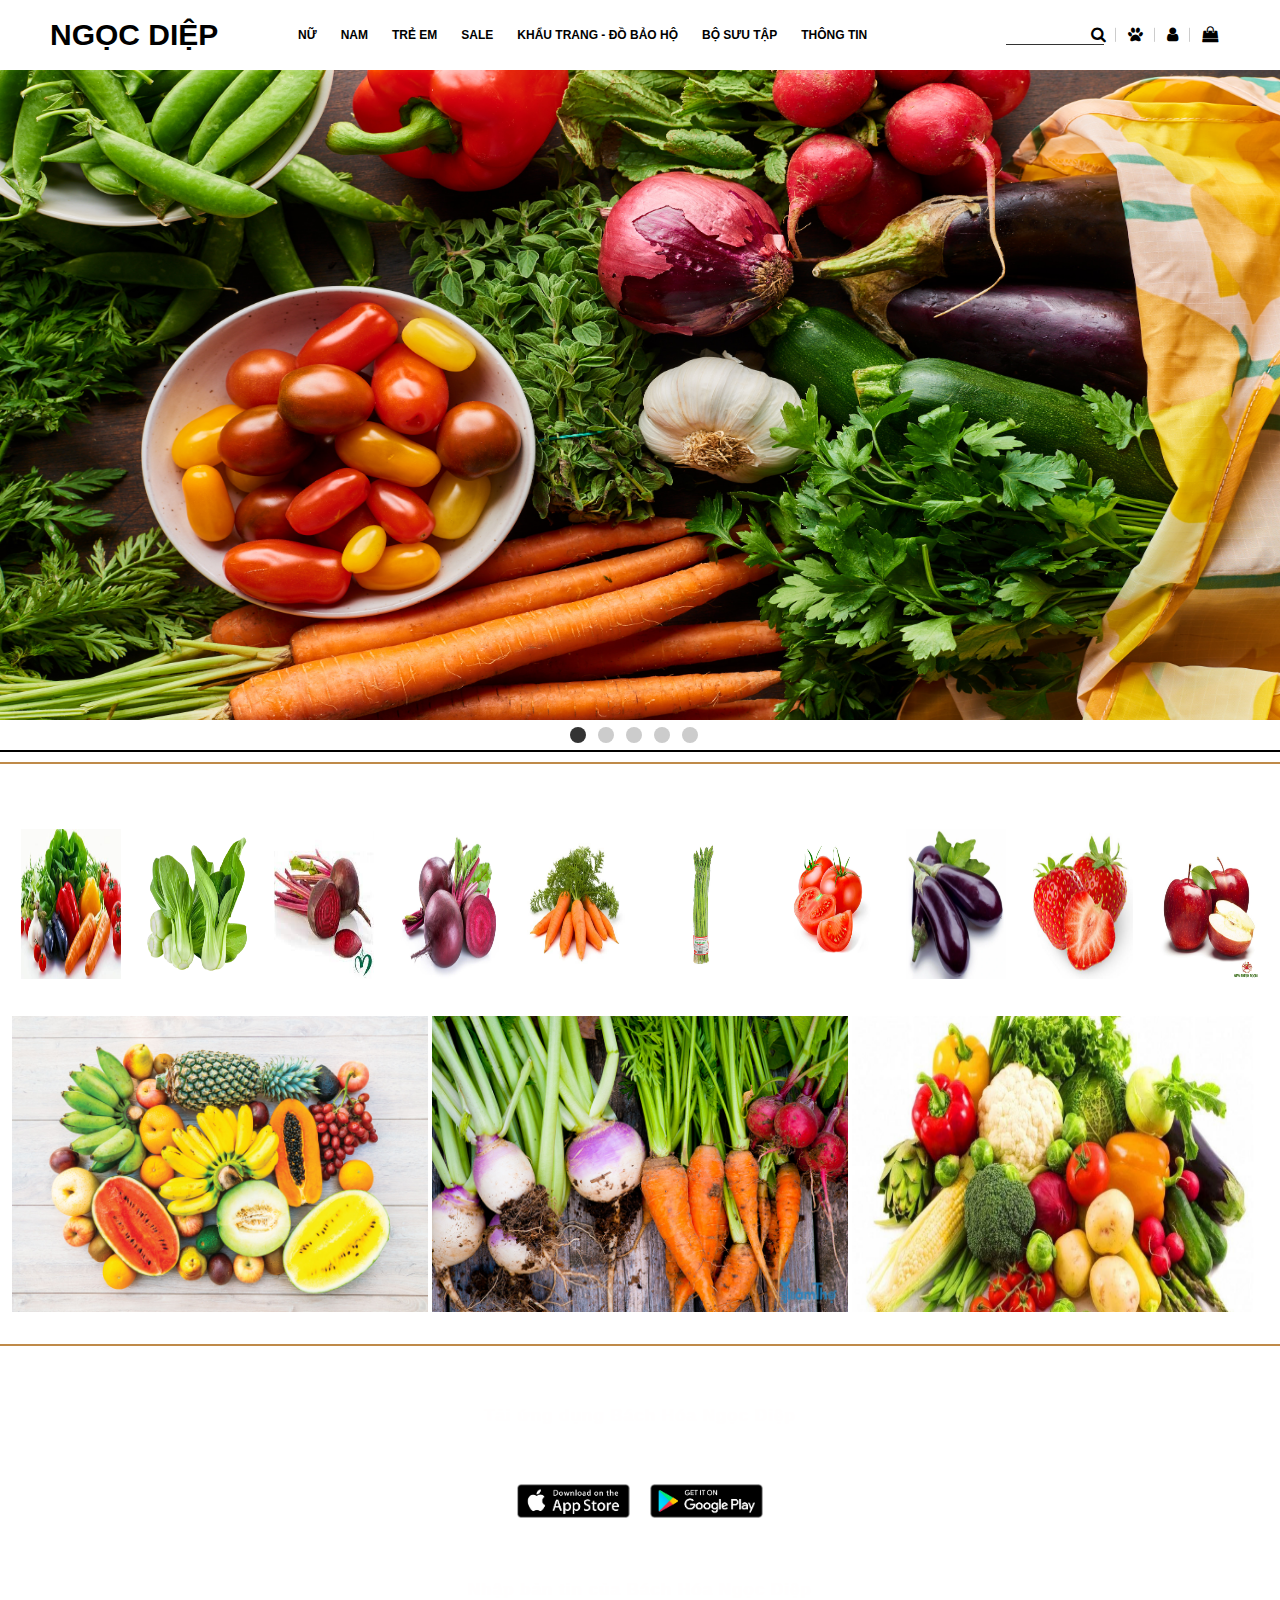
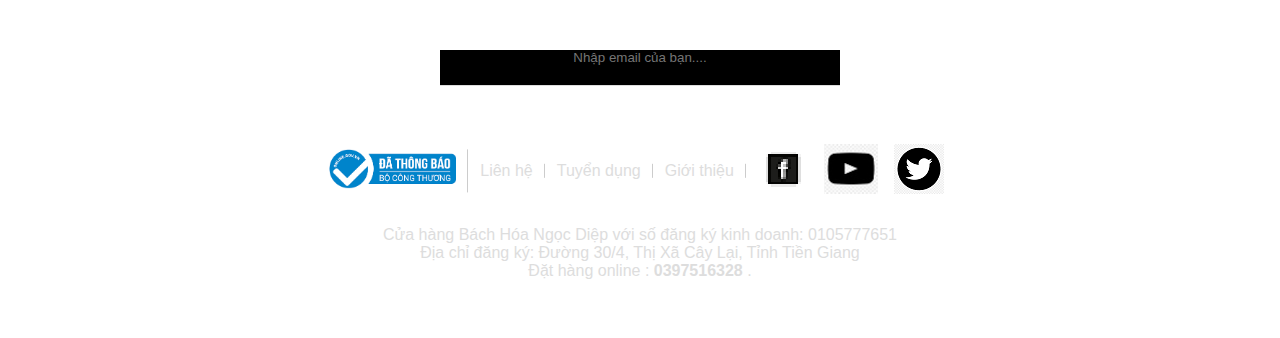
<file: index.html>
<!DOCTYPE html>
<html lang="en">
<head>
    <meta charset="UTF-8">
    <link rel="stylesheet" href="index.css">
    <link rel="stylesheet" href="font-awesome-4.7.0/css/font-awesome.min.css">
    <title> wed bán hàng </title>
</head>
<body>
    <header>
        <div class="logo">
            <a href="">NGỌC DIỆP</a>
        </div>
        <div class="menu">
            <li> <a href="">NỮ</a>
                <ul class="sub-menu">
                    <li> <a href="">HÀNG MỚI VỀ</a></li>
                    <li> <a href="">COLLETION</a></li>
                    <li> <a href="">ÁO</a>
                        <ul>
                            <a href=""> <li>ÁO SƠ MI</li></a>
                            <a href=""><li>ÁO KHOÁC</li></a>
                            <a href=""><li>ÁO VES</li></a>
                            <a href=""><li>ÁO LEN</li></a>
                            <a href=""><li>ÁO THUN</li></a>
                        </ul>
                    </li>
                    <li> <a href="">QUẦN</a>
                        <ul>
                            <a href=""> <li>QUẦN TÂY</li></a>
                            <a href=""><li>QUẦN JINE</li></a>
                            <a href=""><li>QUẦN KAKI</li></a>
                            <a href=""><li>QUẦN SHORT</li></a>
                        </ul>
                    </li>

                </ul>
            </li>
            <li> <a href="">NAM</a> </li>
            <li> <a href="">TRẺ EM</a> </li>
            <li> <a href="">SALE</a> </li>
            <li> <a href="">KHẨU TRANG - ĐỒ BẢO HỘ</a> </li>
            <li> <a href="">BỘ SƯU TẬP</a> </li>
            <li> <a href="">THÔNG TIN</a> </li>
        </div>
        <div class="others">
            <li> <input type="text"> <i class="fa fa-search"> </i> </li>
            <li><i class="fa fa-paw" aria-hidden="true"></i></li>
            <li> <i class="fa fa-user" aria-hidden="true"></i></li>
            <li><i class="fa fa-shopping-bag" aria-hidden="true"></i></li>
        </div>
    </header>
    <section id="slider">
        <div class="aspect-ratio-169">
            <img src="image/a4.jpg">
            <img src="image/a5.jpg">
            <img src="image/a6.jpg">
            <img src="image/a7.jpg">
            <img src="image/a8.jpg">
        </div>
        <div class="dot-contenr">
            <div class="dot active"></div>
            <div class="dot"></div>
            <div class="dot"></div>
            <div class="dot"></div>
            <div class="dot"></div>
        </div>
    </section>
    <hr>
    <section class="product-highlight">
       <div class="product-highlight-body">
           <div class="product-highlight-header-items">
               <div class="product-highlight-header">
                    <a href="">Các sản phẩm nỗi bật</a>
                    <a href="">Rau xanh</a>
                    <a href="">Trái cây</a>
                    <a href="">Các loại củ</a>
               </div>
               <div class="product-highlight-contenner">
                   <div class="product-highlight-other">
                        <img src="image/c1.jpg" alt="">
                   </div>
                   <div class="product-highlight-other">
                    <img src="image/c3.jpg" alt="">
                   </div>
                   <div class="product-highlight-other">
                    <img src="image/c4.jpg" alt="">
                   </div>
                   <div class="product-highlight-other">
                    <img src="image/c5.jpg" alt="">
                   </div>
                   <div class="product-highlight-other">
                    <img src="image/c6.jpg" alt="">
                   </div>
                   <div class="product-highlight-other">
                    <img src="image/c7.jpg" alt="">
                   </div>
                   <div class="product-highlight-other">
                    <img src="image/c8.jpg" alt="">
                   </div>
                   <div class="product-highlight-other">
                    <img src="image/c9.jpg" alt="">
                   </div>
                   <div class="product-highlight-other">
                    <img src="image/c10.jpg" alt="">
                   </div>
                   <div class="product-highlight-other">
                    <img src="image/c11.jpg" alt="">
                   </div>
               </div>
           </div>
           <div class="product-highlight-bottum-items">
                <div class="product-highlight-bottum-other">
                    <img src="image/c13.jpg" alt="">
                </div>
                <div class="product-highlight-bottum-other">
                    <img src="image/c14.jpg" alt="">
                </div>
                <div class="product-highlight-bottum-other">
                    <img src="image/c2.jpg" alt="">
                </div>
           </div>
       </div>
        
    </section>
     <!-- fon -->
     <hr>
    <section class="app-contenr">
        <p> Tải ứng dụng Bách Hóa Ngọc Diệp</p>
        <div class="app-google">
            <img src="image/app-store.png">
            <img src="image/gg-play.png">
        </div>
        <p> Nhập bản tin của Bách Hóa Ngọc Diệp</p>
        <input type="text" placeholder="Nhập email của bạn....">
    </section>
   
    <div class="footer-top">
        <li> <a href=""><img src="image/thongbao.png"></a></li>
        <li> <a href="">Liên hệ</a></li>
        <li> <a href="">Tuyển dụng</a></li>
        <li> <a href="">Giới thiệu</a></li>
        <li>
            <a href=""><img src="image/fb.png"></a>
            <a href=""><img src="image/yt.jpg"></a>
            <a href=""><img src="image/tw.png"></a>
        </li>
    </div>
    <div class="footer-center">
        <p>
           Cửa hàng Bách Hóa Ngọc Diệp với số đăng ký kinh doanh: 0105777651 <br>
            Địa chỉ đăng ký: Đường 30/4, Thị Xã Cây Lại, Tỉnh Tiền Giang<br>
            Đặt hàng online : <b>0397516328</b> .
        </p>
    </div>
    <div class="footer-bottom">
        ©NgocDiep All rights reserved
    </div>

</body>
<script>
    const header = document.querySelector("header")
    window.addEventListener("scroll", function(){
        x = window.pageYOffset
        if (x > 0){
            header.classList.add("sticky")
        }else{
            header.classList.remove("sticky")
        }
    })
    const imgPosition = document.querySelectorAll(".aspect-ratio-169 img")
    const imgContenr = document.querySelector(".aspect-ratio-169")
    const dotItem = document.querySelectorAll(".dot")
    let imgNuber = imgPosition.length
    let index = 0
    imgPosition.forEach(function(image, index){
         image.style.left = index*100 + "%"
         dotItem[index].addEventListener("click", function (){
            slide (index)
         })
    })
    function imgSlide (){
        index++
        if ( index >= imgNuber ) {index=0}
        slide (index)
    }
    function slide (index){
        imgContenr.style.left = '-' + index*100 + '%'
        const dotActive = document.querySelector(".active")
        dotActive.classList.remove('active')
        dotItem[index].classList.add('active')
    }
 setInterval(imgSlide, 5000)

    const itemliderbar = document.querySelectorAll(".menu-right-li")
    itemliderbar.forEach(function(menu, index){
    menu.addEventListener("click", function(){
        menu.classList.toggle("block")
    }) 
    })
</script>
</html>
</file>
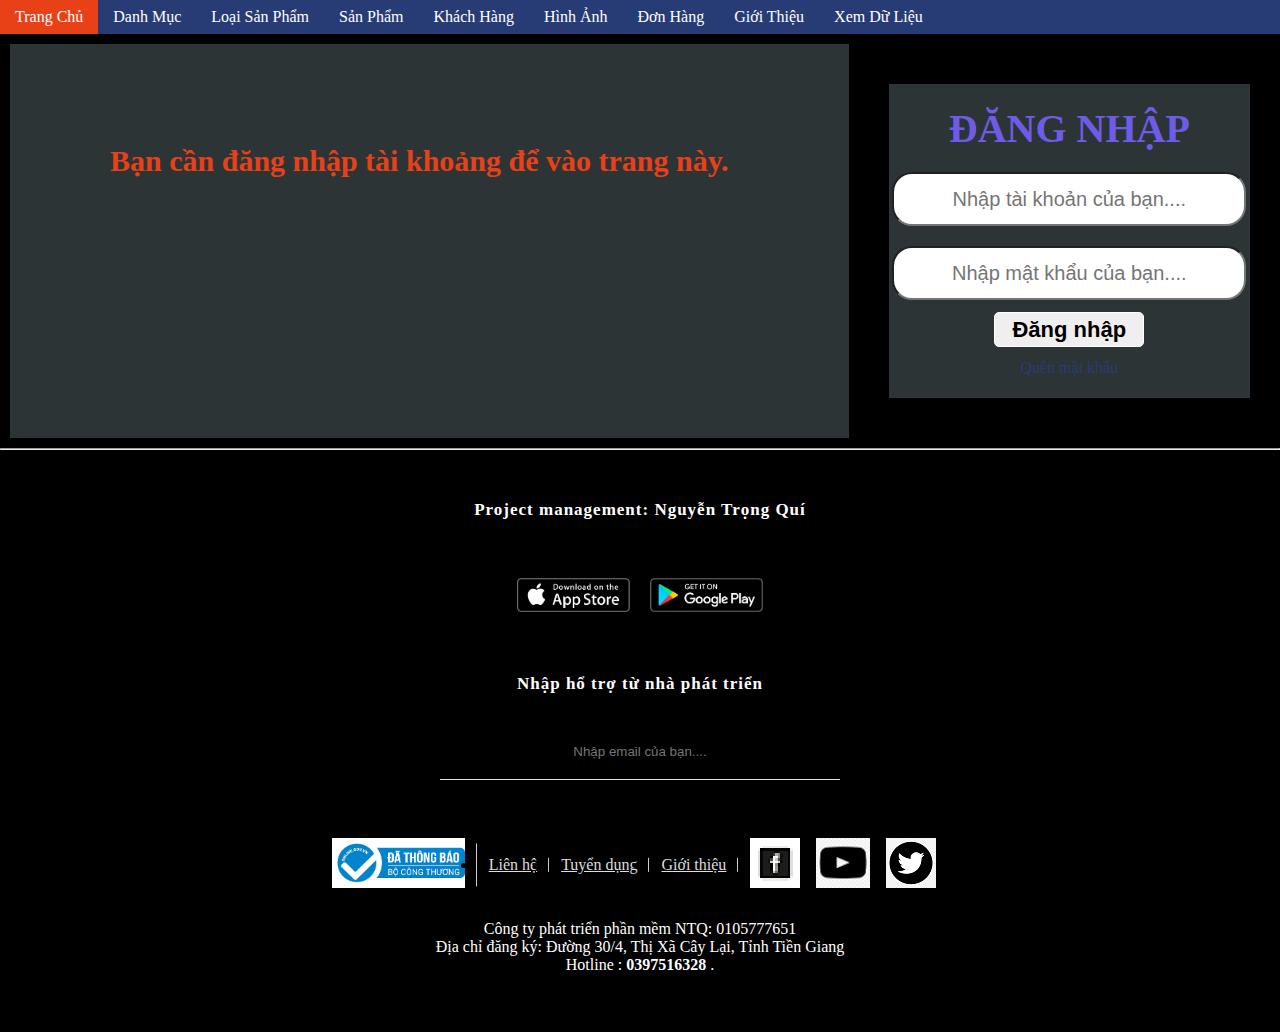
<file: admin.html>
<!DOCTYPE html>
<html lang="en">
<head>
    <meta charset="UTF-8">
    <meta http-equiv="X-UA-Compatible" content="IE=edge">
    <meta name="viewport" content="width=device-width, initial-scale=1.0">
    <link rel="stylesheet" href="https://cdnjs.cloudflare.com/ajax/libs/font-awesome/6.1.1/css/all.min.css" integrity="sha512-KfkfwYDsLkIlwQp6LFnl8zNdLGxu9YAA1QvwINks4PhcElQSvqcyVLLD9aMhXd13uQjoXtEKNosOWaZqXgel0g==" crossorigin="anonymous" referrerpolicy="no-referrer" />
    <script src="https://code.jquery.com/jquery-3.6.0.js"></script> 
    <link rel="stylesheet" href="amin.css">
    <title>Document</title>
</head>


<script>
    $(document).ready(function() {
       $('#toggle').click(function(){
           $('nav').slideToggle();
       });
    })
</script>

<body>
    <header>
        <div id="wrapper">
            <div class="header">
                <div id="toggle">
                    <i class="fas fa-bars"></i>
                </div>
                <nav>
                    <ul id="main-menu">
                        <li><a href="">Trang Chủ</a></li>
                        <li><a href="">Danh Mục</a></li>
                        <li><a href="">Loại Sản Phẩm</a></li>
                        <li><a href="">Sản Phẩm</a></li>
                        <li><a href="">Khách Hàng</a></li>
                        <li><a href="">Hình Ảnh</a></li>
                        <li><a href="">Đơn Hàng</a></li>
                        <li><a href="">Giới Thiệu</a></li>
                        <li><a href="">Xem Dữ Liệu</a></li>
                    </ul>
                </nav>
            </div>
        </div>
    </header>
    <section class="longin-amin">
        <div class="longin-right">
            <p>Bạn cần đăng nhập tài khoảng để vào trang này.</p>
        </div>
        <div class="longin">
            <p>ĐĂNG NHẬP</p>
            <input name="longin-tk" type="text" placeholder="Nhập tài khoản của bạn....">
            <input name="longin-mk" type="password" placeholder="Nhập mật khẩu của bạn...."><br>
            <button>Đăng nhập</button><br>
            <a href="">Quên mật khẩu</a>
        </div>
    </section>
    <!-- footer -->
    <hr>
    <section class="app-contenr">
        <p> Project management: Nguyễn Trọng Quí</p>
        <div class="app-google">
            <img src="image/app-store.png">
            <img src="image/gg-play.png">
        </div>
        <p> Nhập hổ trợ từ nhà phát triển</p>
        <input type="text" placeholder="Nhập email của bạn....">
    </section>
   
    <div class="footer-top">
        <li> <a href=""><img src="image/thongbao.png"></a></li>
        <li> <a href="">Liên hệ</a></li>
        <li> <a href="">Tuyển dụng</a></li>
        <li> <a href="">Giới thiệu</a></li>
        <li>
            <a href=""><img src="image/fb.png"></a>
            <a href=""><img src="image/yt.jpg"></a>
            <a href=""><img src="image/tw.png"></a>
        </li>
    </div>
    <div class="footer-center">
        <p>
           Công ty phát triển phần mềm NTQ: 0105777651 <br>
            Địa chỉ đăng ký: Đường 30/4, Thị Xã Cây Lại, Tỉnh Tiền Giang<br>
            Hotline : <b>0397516328</b> .
        </p>
    </div>
    <div class="footer-bottom">
        ©TrongQui All rights reserved
    </div>
</body>
</html>
</file>
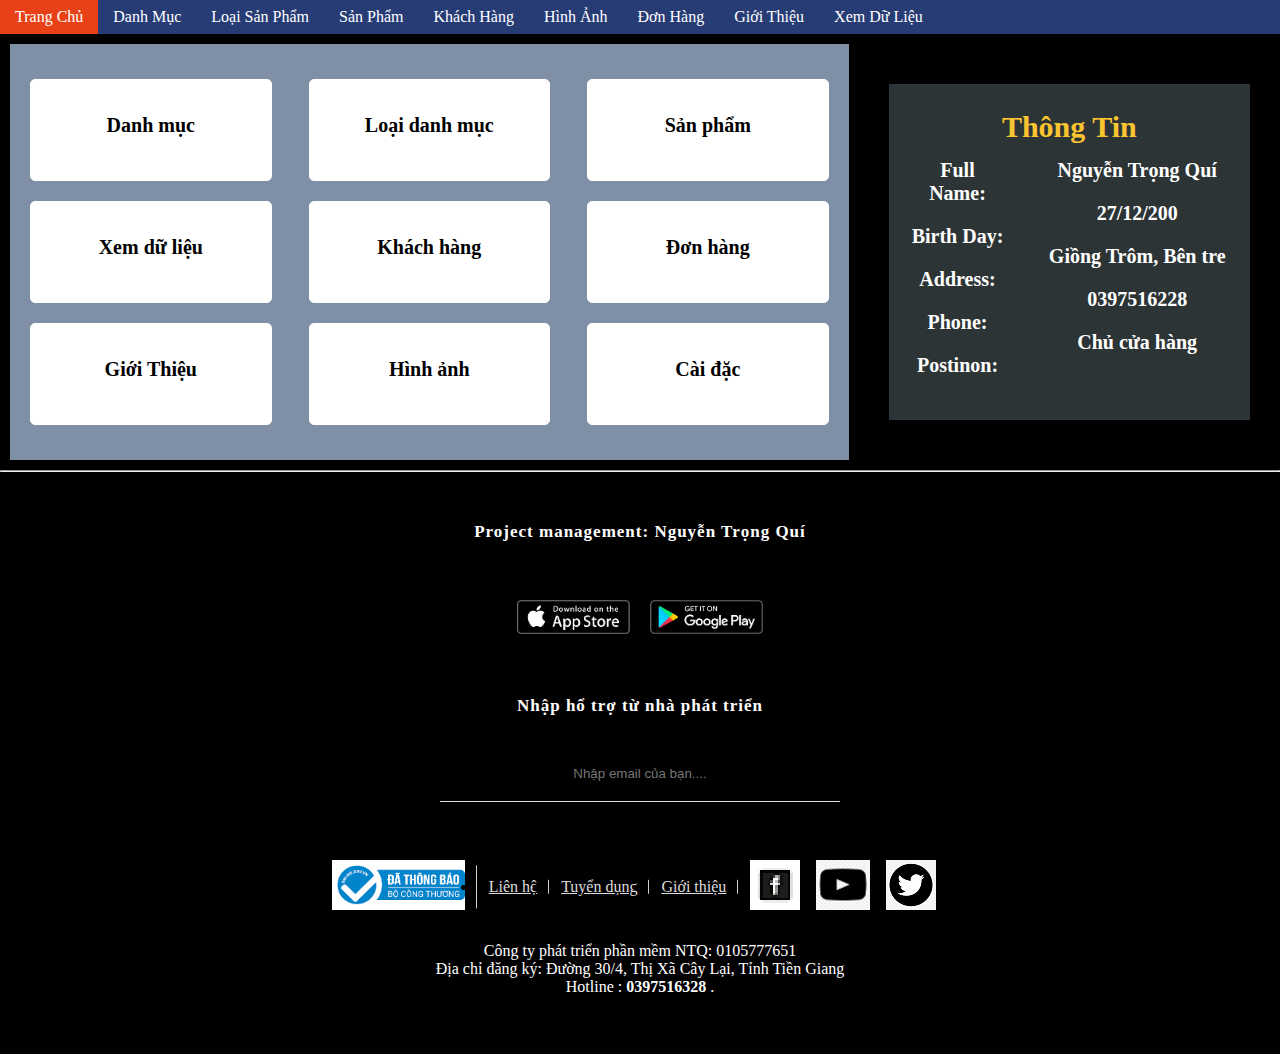
<file: admin1.html>
<!DOCTYPE html>
<html lang="en">
<head>
    <meta charset="UTF-8">
    <meta http-equiv="X-UA-Compatible" content="IE=edge">
    <meta name="viewport" content="width=device-width, initial-scale=1.0">
    <link rel="stylesheet" href="https://cdnjs.cloudflare.com/ajax/libs/font-awesome/6.1.1/css/all.min.css" integrity="sha512-KfkfwYDsLkIlwQp6LFnl8zNdLGxu9YAA1QvwINks4PhcElQSvqcyVLLD9aMhXd13uQjoXtEKNosOWaZqXgel0g==" crossorigin="anonymous" referrerpolicy="no-referrer" />
    <script src="https://code.jquery.com/jquery-3.6.0.js"></script> 
    <link rel="stylesheet" href="amin.css">
    <title>Document</title>
</head>


<script>
    $(document).ready(function() {
       $('#toggle').click(function(){
           $('nav').slideToggle();
       });
    })
</script>

<body>
    <header>
        <div id="wrapper">
            <div class="header">
                <div id="toggle">
                    <i class="fas fa-bars"></i>
                </div>
                <nav>
                    <ul id="main-menu">
                        <li><a href="">Trang Chủ</a></li>
                        <li><a href="">Danh Mục</a></li>
                        <li><a href="">Loại Sản Phẩm</a></li>
                        <li><a href="">Sản Phẩm</a></li>
                        <li><a href="">Khách Hàng</a></li>
                        <li><a href="">Hình Ảnh</a></li>
                        <li><a href="">Đơn Hàng</a></li>
                        <li><a href="">Giới Thiệu</a></li>
                        <li><a href="">Xem Dữ Liệu</a></li>
                    </ul>
                </nav>
            </div>
        </div>
    </header>
    <section class="longin-amin">
        <div class="home">
            <div class="home-center">
                <div class="home-items">
                    <a href=""><i class="fa-regular fa-calendar-plus"></i><br>
                        Danh mục</a>
               </div>
               <div class="home-items">
                   <a href=""><i class="fa-regular fa-calendar-plus"></i><br>
                       Loại danh mục</a>
               </div>
               <div class="home-items">
                   <a href=""><i class="fa-regular fa-calendar-plus"></i><br>
                       Sản phẩm</a>
               </div>
               <div class="home-items">
                   <a href="">  <i class="fas fa-database"></i><br>
                    Xem dữ liệu</a>
               </div>
               <div class="home-items">
                   <a href=""><i class="fa-regular fa-eye"></i><br>
                       Khách hàng</a>
               </div>
               <div class="home-items">
                <a href=""><i class="fas fa-bag-shopping"></i><br>
                 Đơn hàng</a>
            </div>
               <div class="home-items"><i class="fa-regular fa-eye"></i><br>
                <a href="">Giới Thiệu</a>
           </div>
               <div class="home-items">
                   <a href=""><i class="fas fa-images"></i><br>
                    Hình ảnh</a>
               </div>
           
              
               <div class="home-items">
                    <a href=""><i class="fas fa-award"></i><br>
                        Cài đặc</a>
               </div>
            </div>
            
        </div>
        <div class="information">
            <h1>Thông Tin</h1>
            <div class="information-items">
                <div class="information-items-other">
                    <div class="information-items-other-right">
                        <label for="name">Full Name: </label>
                        <label for="name">Birth Day: </label>
                        <label for="name">Address: </label>
                        <label for="phone">Phone: </label>
                        <label for="postion">Postinon: </label>
                    </div>
                    <div class="information-items-other-left">
                        <p>Nguyễn Trọng Quí</p>                               
                        <p>27/12/200</p>               
                        <p>Giồng Trôm, Bên tre</p>
                        <p>0397516228</p>
                        <p>Chủ cửa hàng</p>
                    </div>
                </div>
            
            </div>
            
        </div>
    </section>
    <!-- footer -->
    <hr>
    <section class="app-contenr">
        <p> Project management: Nguyễn Trọng Quí</p>
        <div class="app-google">
            <img src="image/app-store.png">
            <img src="image/gg-play.png">
        </div>
        <p> Nhập hổ trợ từ nhà phát triển</p>
        <input type="text" placeholder="Nhập email của bạn....">
    </section>
   
    <div class="footer-top">
        <li> <a href=""><img src="image/thongbao.png"></a></li>
        <li> <a href="">Liên hệ</a></li>
        <li> <a href="">Tuyển dụng</a></li>
        <li> <a href="">Giới thiệu</a></li>
        <li>
            <a href=""><img src="image/fb.png"></a>
            <a href=""><img src="image/yt.jpg"></a>
            <a href=""><img src="image/tw.png"></a>
        </li>
    </div>
    <div class="footer-center">
        <p>
           Công ty phát triển phần mềm NTQ: 0105777651 <br>
            Địa chỉ đăng ký: Đường 30/4, Thị Xã Cây Lại, Tỉnh Tiền Giang<br>
            Hotline : <b>0397516328</b> .
        </p>
    </div>
    <div class="footer-bottom">
        ©TrongQui All rights reserved
    </div>
</body>
</html>
</file>
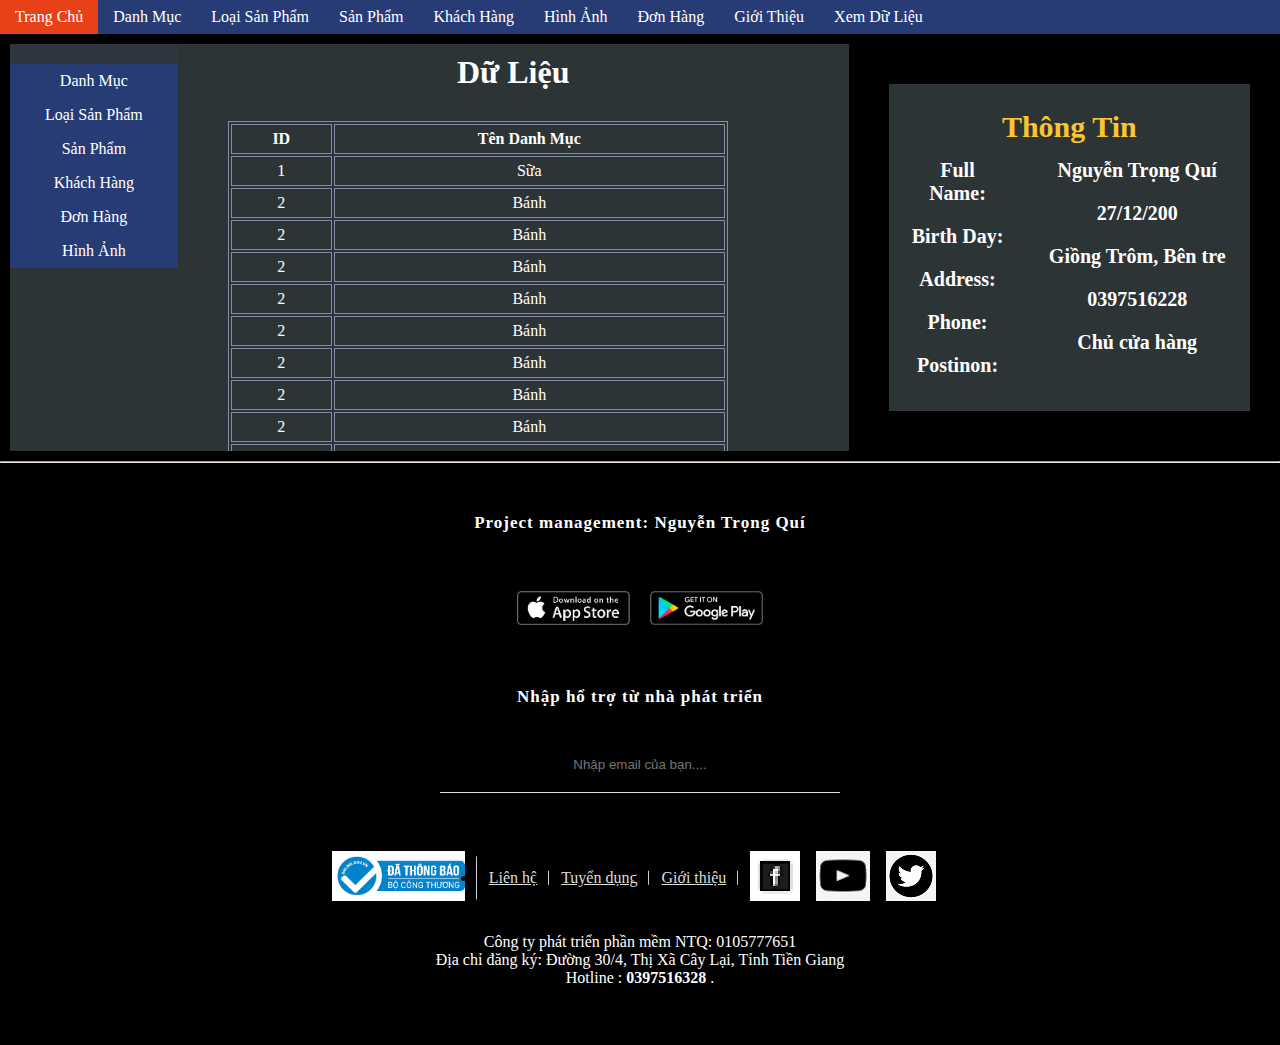
<file: admin2.html>
<!DOCTYPE html>
<html lang="en">
<head>
    <meta charset="UTF-8">
    <meta http-equiv="X-UA-Compatible" content="IE=edge">
    <meta name="viewport" content="width=device-width, initial-scale=1.0">
    <link rel="stylesheet" href="https://cdnjs.cloudflare.com/ajax/libs/font-awesome/6.1.1/css/all.min.css" integrity="sha512-KfkfwYDsLkIlwQp6LFnl8zNdLGxu9YAA1QvwINks4PhcElQSvqcyVLLD9aMhXd13uQjoXtEKNosOWaZqXgel0g==" crossorigin="anonymous" referrerpolicy="no-referrer" />
    <script src="https://code.jquery.com/jquery-3.6.0.js"></script> 
    <link rel="stylesheet" href="amin.css">
    <title>Document</title>
</head>


<script>
    $(document).ready(function() {
       $('#toggle').click(function(){
           $('nav').slideToggle();
       });
    })
</script>

<body>
    <header>
        <div id="wrapper">
            <div class="header">
                <div id="toggle">
                    <i class="fas fa-bars"></i>
                </div>
                <nav>
                    <ul id="main-menu">
                        <li><a href="">Trang Chủ</a></li>
                        <li><a href="">Danh Mục</a></li>
                        <li><a href="">Loại Sản Phẩm</a></li>
                        <li><a href="">Sản Phẩm</a></li>
                        <li><a href="">Khách Hàng</a></li>
                        <li><a href="">Hình Ảnh</a></li>
                        <li><a href="">Đơn Hàng</a></li>
                        <li><a href="">Giới Thiệu</a></li>
                        <li><a href="">Xem Dữ Liệu</a></li>
                    </ul>
                </nav>
            </div>
        </div>
    </header>
    <section class="longin-amin">
        <div class="data">
            <div class="view">
                <div class="menu-view">
                    <div class="header-view">
                        <div id="toggle-view">
                            <i class="fas fa-bars"></i>
                        </div>
                        <nav>
                            <ul id="main-menu-view">
                                <li><a href="">Danh Mục</a></li>
                                <li><a href="">Loại Sản Phẩm</a></li>
                                <li><a href="">Sản Phẩm</a></li>
                                <li><a href="">Khách Hàng</a></li>
                                <li><a href="">Đơn Hàng</a></li>
                                <li><a href="">Hình Ảnh</a></li>
                            </ul>
                        </nav>
                    </div>
                </div>
                <div class="view-data">
                    <h1>Dữ Liệu</h1>
                    <div class="all-view">
                        <table class="cartegory-view-items">
                            <tr>
                                <th>ID</th>
                                <th>Tên Danh Mục</th>
                            </tr>
                            <tr>
                                <td>1</td>
                                <td>Sữa</td>
                            </tr>
                            <tr>
                                <td>2</td>
                                <td>Bánh</td>
                            </tr>
                            <tr>
                                <td>2</td>
                                <td>Bánh</td>
                            </tr>
                            <tr>
                                <td>2</td>
                                <td>Bánh</td>
                            </tr>
                            <tr>
                                <td>2</td>
                                <td>Bánh</td>
                            </tr>
                            <tr>
                                <td>2</td>
                                <td>Bánh</td>
                            </tr>
                            <tr>
                                <td>2</td>
                                <td>Bánh</td>
                            </tr>
                            <tr>
                                <td>2</td>
                                <td>Bánh</td>
                            </tr>
                            <tr>
                                <td>2</td>
                                <td>Bánh</td>
                            </tr>
                            <tr>
                                <td>2</td>
                                <td>Bánh</td>
                            </tr>
                            <tr>
                                <td>2</td>
                                <td>Bánh</td>
                            </tr>
                            <tr>
                                <td>2</td>
                                <td>Bánh</td>
                            </tr>
                            <tr>
                                <td>2</td>
                                <td><i class="fa-solid fa-square-pen"></i></td>
                            </tr>
                        </table>
                    </div>
                    
                </div>
            </div>
          
        </div>
        <div class="information">
            <h1>Thông Tin</h1>
            <div class="information-items">
                <div class="information-items-other">
                    <div class="information-items-other-right">
                        <label for="name">Full Name: </label>
                        <label for="name">Birth Day: </label>
                        <label for="name">Address: </label>
                        <label for="phone">Phone: </label>
                        <label for="postion">Postinon: </label>
                    </div>
                    <div class="information-items-other-left">
                        <p>Nguyễn Trọng Quí</p>                               
                        <p>27/12/200</p>               
                        <p>Giồng Trôm, Bên tre</p>
                        <p>0397516228</p>
                        <p>Chủ cửa hàng</p>
                    </div>
                </div>
            
            </div>
            
        </div>
    </section>
    <!-- footer -->
    <hr>
    <section class="app-contenr">
        <p> Project management: Nguyễn Trọng Quí</p>
        <div class="app-google">
            <img src="image/app-store.png">
            <img src="image/gg-play.png">
        </div>
        <p> Nhập hổ trợ từ nhà phát triển</p>
        <input type="text" placeholder="Nhập email của bạn....">
    </section>
   
    <div class="footer-top">
        <li> <a href=""><img src="image/thongbao.png"></a></li>
        <li> <a href="">Liên hệ</a></li>
        <li> <a href="">Tuyển dụng</a></li>
        <li> <a href="">Giới thiệu</a></li>
        <li>
            <a href=""><img src="image/fb.png"></a>
            <a href=""><img src="image/yt.jpg"></a>
            <a href=""><img src="image/tw.png"></a>
        </li>
    </div>
    <div class="footer-center">
        <p>
           Công ty phát triển phần mềm NTQ: 0105777651 <br>
            Địa chỉ đăng ký: Đường 30/4, Thị Xã Cây Lại, Tỉnh Tiền Giang<br>
            Hotline : <b>0397516328</b> .
        </p>
    </div>
    <div class="footer-bottom">
        ©TrongQui All rights reserved
    </div>
</body>
</html>
</file>
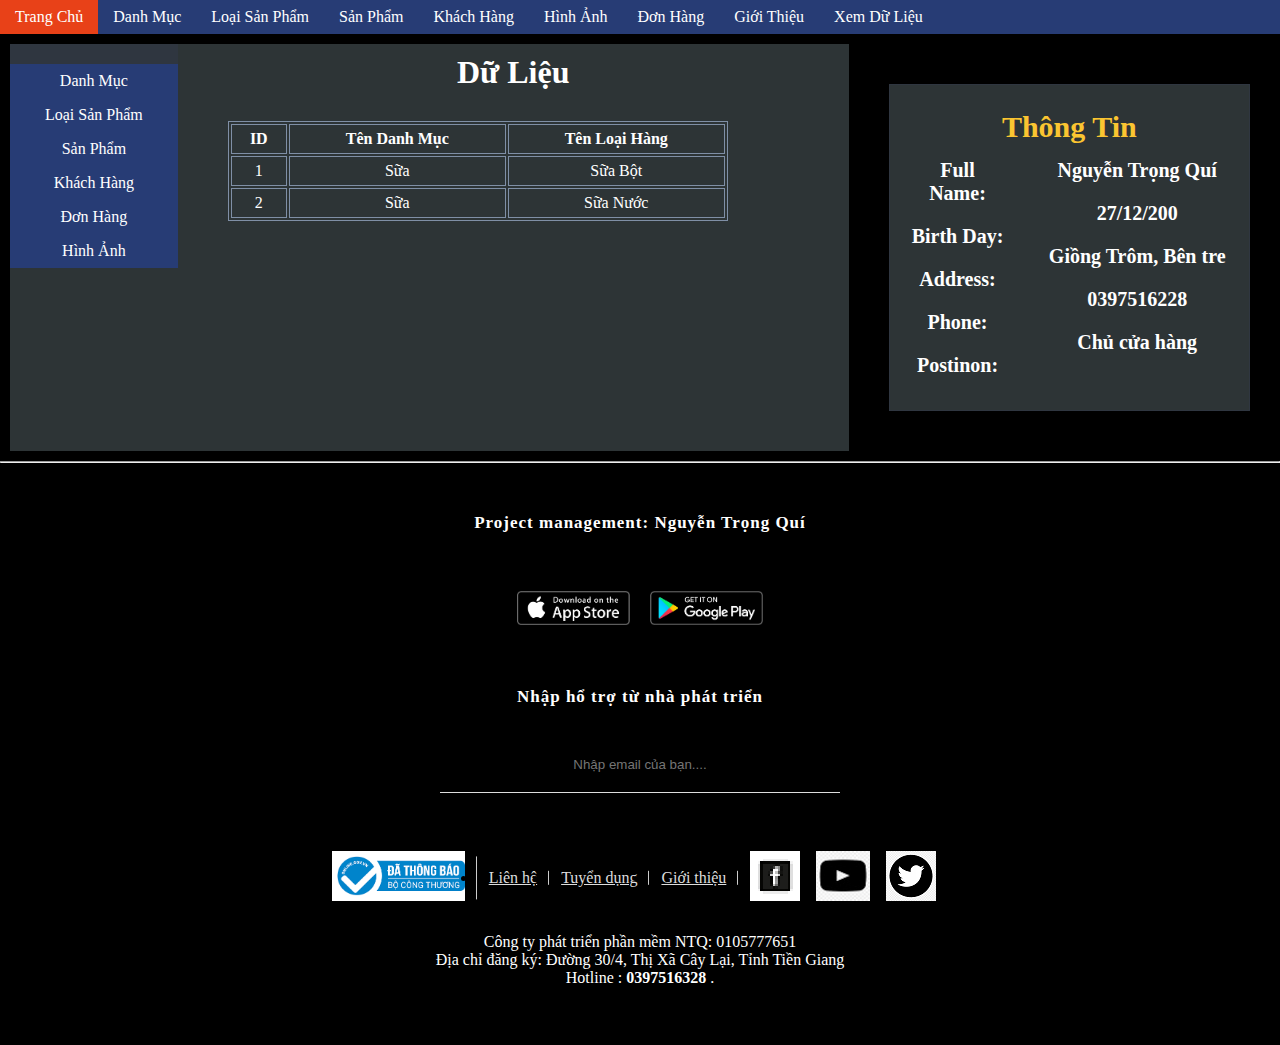
<file: admin3.html>
<!DOCTYPE html>
<html lang="en">
<head>
    <meta charset="UTF-8">
    <meta http-equiv="X-UA-Compatible" content="IE=edge">
    <meta name="viewport" content="width=device-width, initial-scale=1.0">
    <link rel="stylesheet" href="https://cdnjs.cloudflare.com/ajax/libs/font-awesome/6.1.1/css/all.min.css" integrity="sha512-KfkfwYDsLkIlwQp6LFnl8zNdLGxu9YAA1QvwINks4PhcElQSvqcyVLLD9aMhXd13uQjoXtEKNosOWaZqXgel0g==" crossorigin="anonymous" referrerpolicy="no-referrer" />
    <script src="https://code.jquery.com/jquery-3.6.0.js"></script> 
    <link rel="stylesheet" href="amin.css">
    <title>Document</title>
</head>


<script>
    $(document).ready(function() {
       $('#toggle').click(function(){
           $('nav').slideToggle();
       });
    })
</script>

<body>
    <header>
        <div id="wrapper">
            <div class="header">
                <div id="toggle">
                    <i class="fas fa-bars"></i>
                </div>
                <nav>
                    <ul id="main-menu">
                        <li><a href="">Trang Chủ</a></li>
                        <li><a href="">Danh Mục</a></li>
                        <li><a href="">Loại Sản Phẩm</a></li>
                        <li><a href="">Sản Phẩm</a></li>
                        <li><a href="">Khách Hàng</a></li>
                        <li><a href="">Hình Ảnh</a></li>
                        <li><a href="">Đơn Hàng</a></li>
                        <li><a href="">Giới Thiệu</a></li>
                        <li><a href="">Xem Dữ Liệu</a></li>
                    </ul>
                </nav>
            </div>
        </div>
    </header>
    <section class="longin-amin">
        <div class="longin-right">
            <div class="view">
                <div class="menu-view">
                    <div class="header-view">
                        <div id="toggle-view">
                            <i class="fas fa-bars"></i>
                        </div>
                        <nav>
                            <ul id="main-menu-view">
                                <li><a href="">Danh Mục</a></li>
                                <li><a href="">Loại Sản Phẩm</a></li>
                                <li><a href="">Sản Phẩm</a></li>
                                <li><a href="">Khách Hàng</a></li>
                                <li><a href="">Đơn Hàng</a></li>
                                <li><a href="">Hình Ảnh</a></li>
                            </ul>
                        </nav>
                    </div>
                </div>
                <div class="view-data">
                    <h1>Dữ Liệu</h1>
                    <div class="all-view">
                        <table class="cartegory-view-items">
                            <tr>
                                <th>ID</th>
                                <th>Tên Danh Mục</th>
                                <th>Tên Loại Hàng</th>
                            </tr>
                            <tr>
                                <td>1</td>
                                <td>Sữa</td>
                                <td>Sữa Bột</td>
                            </tr>
                            <tr>
                                <td>2</td>
                                <td>Sữa</td>
                                <td>Sữa Nước</td>
                            </tr>
                            </tr>
                        </table>
                    </div>
                    
                </div>
            </div>
          
        </div>
        <div class="information">
            <h1>Thông Tin</h1>
            <div class="information-items">
                <div class="information-items-other">
                    <div class="information-items-other-right">
                        <label for="name">Full Name: </label>
                        <label for="name">Birth Day: </label>
                        <label for="name">Address: </label>
                        <label for="phone">Phone: </label>
                        <label for="postion">Postinon: </label>
                    </div>
                    <div class="information-items-other-left">
                        <p>Nguyễn Trọng Quí</p>                               
                        <p>27/12/200</p>               
                        <p>Giồng Trôm, Bên tre</p>
                        <p>0397516228</p>
                        <p>Chủ cửa hàng</p>
                    </div>
                </div>
            
            </div>
            
        </div>
    </section>
    <!-- footer -->
    <hr>
    <section class="app-contenr">
        <p> Project management: Nguyễn Trọng Quí</p>
        <div class="app-google">
            <img src="image/app-store.png">
            <img src="image/gg-play.png">
        </div>
        <p> Nhập hổ trợ từ nhà phát triển</p>
        <input type="text" placeholder="Nhập email của bạn....">
    </section>
   
    <div class="footer-top">
        <li> <a href=""><img src="image/thongbao.png"></a></li>
        <li> <a href="">Liên hệ</a></li>
        <li> <a href="">Tuyển dụng</a></li>
        <li> <a href="">Giới thiệu</a></li>
        <li>
            <a href=""><img src="image/fb.png"></a>
            <a href=""><img src="image/yt.jpg"></a>
            <a href=""><img src="image/tw.png"></a>
        </li>
    </div>
    <div class="footer-center">
        <p>
           Công ty phát triển phần mềm NTQ: 0105777651 <br>
            Địa chỉ đăng ký: Đường 30/4, Thị Xã Cây Lại, Tỉnh Tiền Giang<br>
            Hotline : <b>0397516328</b> .
        </p>
    </div>
    <div class="footer-bottom">
        ©TrongQui All rights reserved
    </div>
</body>
</html>
</file>
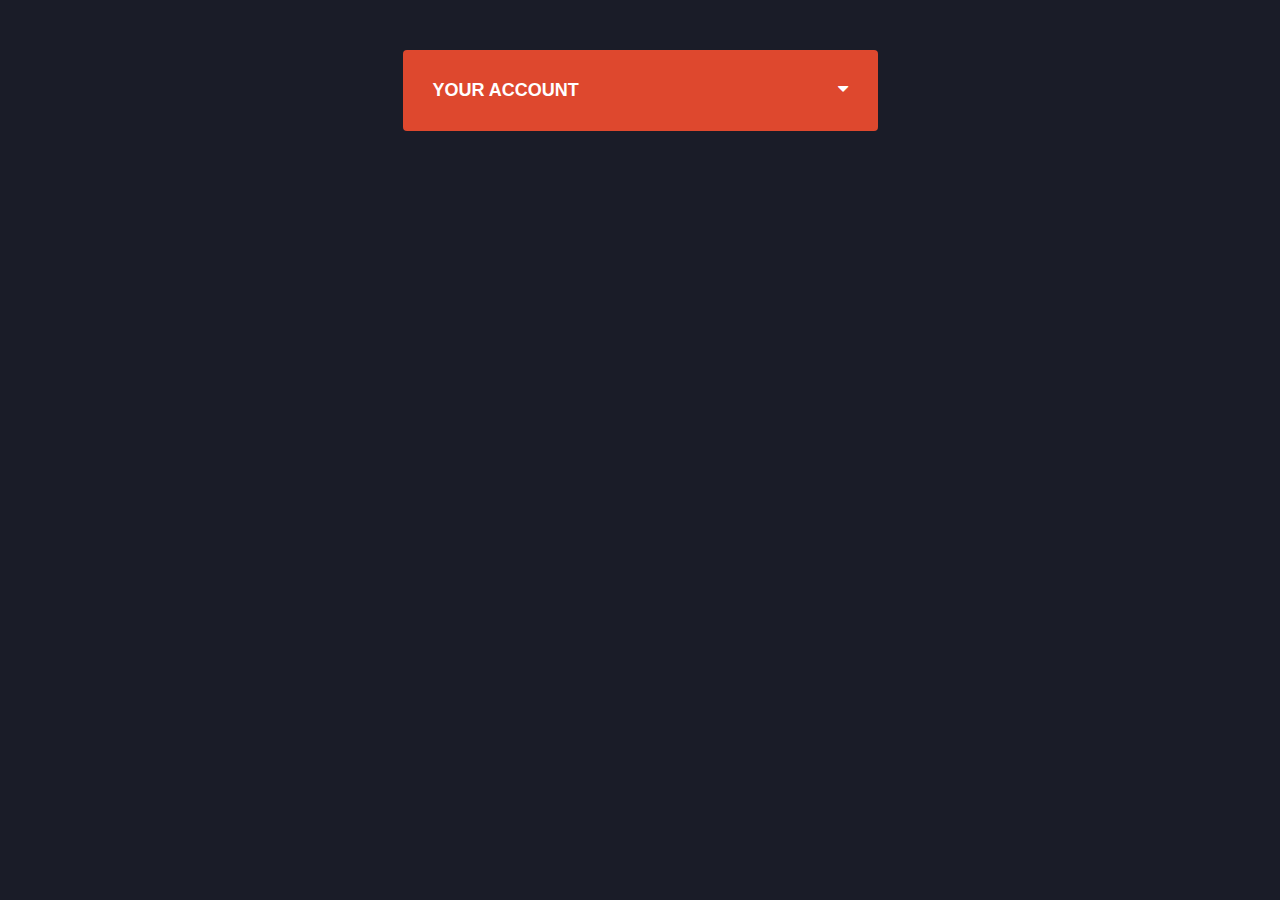
<file: thongtin.html>
<!DOCTYPE html>
<html lang="en">
<head>
    <meta charset="UTF-8">
    <meta http-equiv="X-UA-Compatible" content="IE=edge">
    <meta name="viewport" content="width=device-width, initial-scale=1.0">
    <link rel="stylesheet" href="https://cdnjs.cloudflare.com/ajax/libs/font-awesome/6.1.1/css/all.min.css" 
    integrity="sha512-KfkfwYDsLkIlwQp6LFnl8zNdLGxu9YAA1QvwINks4PhcElQSvqcyVLLD9aMhXd13uQjoXtEKNosOWaZqXgel0g==" 
    crossorigin="anonymous" referrerpolicy="no-referrer" />
    <link rel="stylesheet" href="font-awesome-4.7.0/css/font-awesome.min.css">
    <link rel="stylesheet" href="thongtin.css">
    <title>Document</title>
</head>
<body>
    <div class="dropdown">
        <div class="dropdown_select">
            <span class="dropdown_selected">
                your account
            </span>
            <i class="fa fa-caret-down dropdown_caret"></i>
        </div>
        <div class="dropdown_list">
            <div class="dropdown_item">
                <span class="dropdown_text">
                    New information
                </span>
                <i class="fa fa-plus-circle dropdown_icon"></i>
            </div>
            <div class="dropdown_item">
                <span class="dropdown_text">
                    View information
                </span>
                <i class="fa fa-user dropdown_icon"></i>
            </div>
            <div class="dropdown_item">
                <span class="dropdown_text">
                    Settings
                </span>
                <i class="fa fa-cog dropdown_icon"></i>
            </div>
            <div class="dropdown_item">
                <span class="dropdown_text">
                    Logout
                </span>
                <i class="fa-solid fa-power-off"></i>
            </div>
        </div>
    </div>
</body>
</html>
</file>
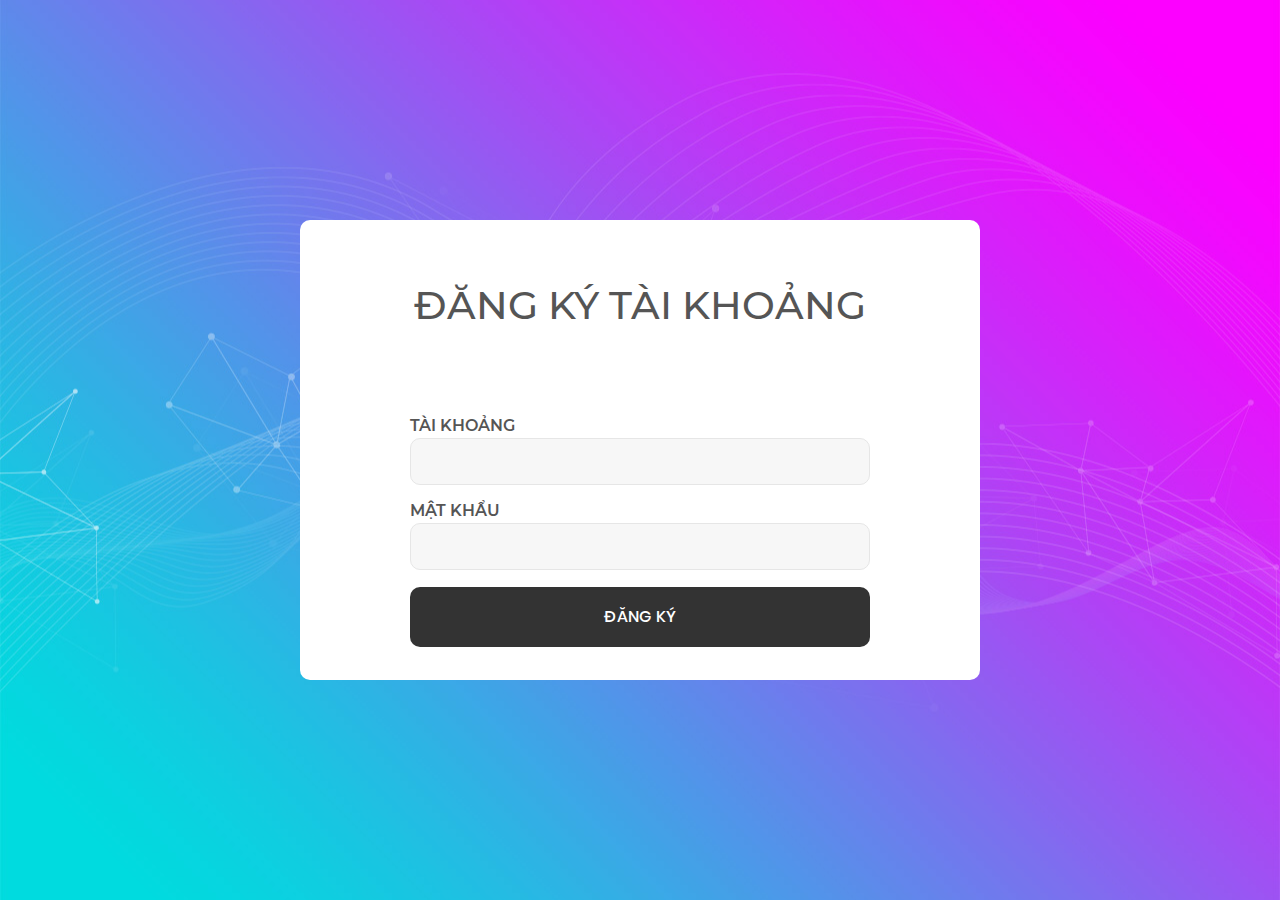
<file: bh_code/login/dangky.html>
<!DOCTYPE html>
<html lang="en">

<head>
	<title>Login Bằng Facebook</title>
	<meta charset="UTF-8">
	<meta name="viewport" content="width=device-width, initial-scale=1">
	<link rel="stylesheet" type="text/css" href="fonts/font-awesome-4.7.0/css/font-awesome.min.css">
	<link rel="stylesheet" type="text/css" href="css/util.css">
	<link rel="stylesheet" type="text/css" href="css/main.css">
</head>

<body>
	<div class="limiter">
		<div class="container-login100" style="background-image: url('images/bg-01.jpg');">
			<div class="wrap-login100 p-l-110 p-r-110 p-t-62 p-b-33">
				<form class="login100-form validate-form flex-sb flex-w">
                    <span class="login100-form-title p-b-53">
						ĐĂNG KÝ TÀI KHOẢNG
					</span>
                    <div class="p-t-31 p-b-9">
						<span class="txt1">
							TÀI KHOẢNG
						</span>
					</div>
					<div class="wrap-input100 validate-input" data-validate="Username is required">
						<input class="input100" type="text" name="customer_name" autocomplete="off" required>
						<span class="focus-input100"></span>
					</div>

                    <div class="p-t-13 p-b-9">
						<span class="txt1">
							MẬT KHẨU
						</span>
					</div>
					<div class="wrap-input100 validate-input" data-validate="Password is required">
						<input class="input100" type="password" name="customer_pass" autocomplete="off" required>
						<span class="focus-input100"></span>
					</div>

					<div class="container-login100-form-btn m-t-17">
						<button class="login100-form-btn">
							ĐĂNG KÝ
						</button>
					</div>

					
				</form>
			</div>
		</div>
	</div>

	<div class="display">
		<div id="status"></div>
		<a id="fbLink"></a>
		<div id="userData"></div>
	</div>
</body>

</html>
</file>
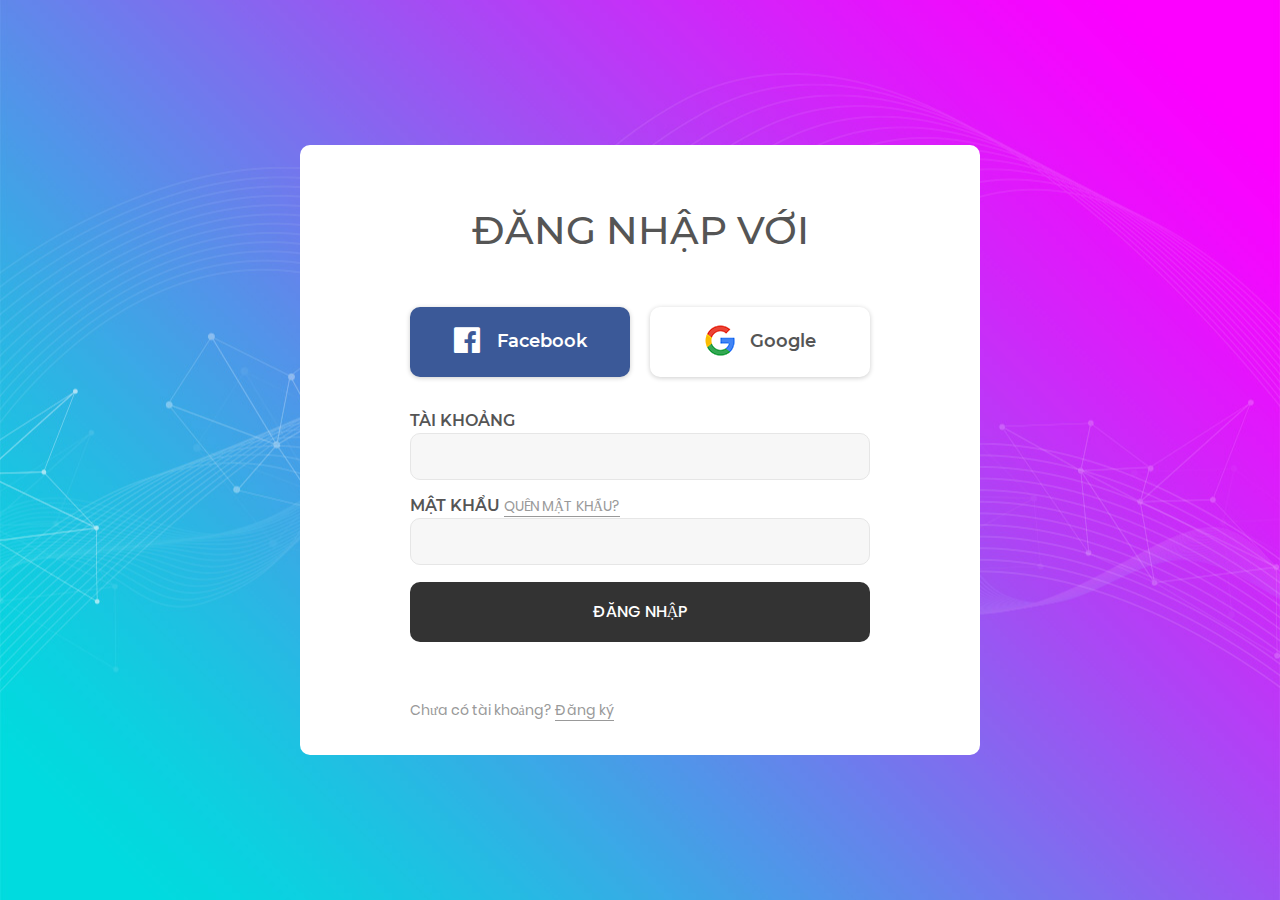
<file: bh_code/login/dangnhap.html>
<!DOCTYPE html>
<html lang="en">

<head>
	<title>Login Bằng Facebook</title>
	<meta charset="UTF-8">
	<meta name="viewport" content="width=device-width, initial-scale=1">
	<link rel="stylesheet" type="text/css" href="fonts/font-awesome-4.7.0/css/font-awesome.min.css">
	<link rel="stylesheet" type="text/css" href="css/util.css">
	<link rel="stylesheet" type="text/css" href="css/main.css">
</head>

<body>
	<div class="limiter">
		<div class="container-login100" style="background-image: url('images/bg-01.jpg');">
			<div class="wrap-login100 p-l-110 p-r-110 p-t-62 p-b-33">
				<form class="login100-form validate-form flex-sb flex-w">
					<span class="login100-form-title p-b-53">
						ĐĂNG NHẬP VỚI
					</span>

					<a href="#" class="btn-face m-b-20" onclick="fbLogin()">
						<i class="fa fa-facebook-official"></i>
						Facebook
					</a>

					<a href="#" class="btn-google m-b-20">
						<img src="images/icons/icon-google.png" alt="GOOGLE">
						Google
					</a>

					<div class="p-t-31 p-b-9">
						<span class="txt1">
							TÀI KHOẢNG
						</span>
					</div>
					<div class="wrap-input100 validate-input" data-validate="Username is required">
						<input class="input100" type="text" name="username" autocomplete="off" required>
						<span class="focus-input100"></span>
					</div>

					<div class="p-t-13 p-b-9">
						<span class="txt1">
							MẬT KHẨU
						</span>

						<a href="#" class="txt2 bo1 m-l-5">
							QUÊN MẬT KHẨU?
						</a>
					</div>
					<div class="wrap-input100 validate-input" data-validate="Password is required">
						<input class="input100" type="password" name="pass" autocomplete="off" required>
						<span class="focus-input100"></span>
					</div>

					<div class="container-login100-form-btn m-t-17">
						<button class="login100-form-btn">
							ĐĂNG NHẬP
						</button>
					</div>

					<div class="w-full text-center p-t-55">
						<span class="txt2">
							Chưa có tài khoảng?
						</span>

						<a href="#" class="txt2 bo1">
							Đăng ký
						</a>
					</div>
				</form>
			</div>
		</div>
	</div>

	<div class="display">
		<div id="status"></div>
		<a id="fbLink"></a>
		<div id="userData"></div>
	</div>

	<script>
		let secretAppKey = "6d0173227c2e7a500639076525aa602f";
		let appID = "913831392877244";
		window.fbAsyncInit = function () {
			FB.init({
				appId: appID,
				cookie: true,
				xfbml: true,
				version: 'v3.2'
			});
			FB.getLoginStatus(function (response) {
				if (response.status === 'connected') {
					getFbUserData();
				}
			});
		};
		(function (d, s, id) {
			var js, fjs = d.getElementsByTagName(s)[0];
			if (d.getElementById(id)) return;
			js = d.createElement(s); js.id = id;
			js.src = "//connect.facebook.net/en_US/sdk.js";
			fjs.parentNode.insertBefore(js, fjs);
		}(document, 'script', 'facebook-jssdk'));

		function fbLogin() {
			FB.login(function (response) {
				if (response.authResponse) {
					getFbUserData();
				} else {
					document.getElementsByClassName('limiter')[0].style.display = 'none'
					document.getElementById('status').innerHTML = 'Lỗi';
				}
			}, { scope: 'email' });
		}
		function getFbUserData() {
			FB.api('/me', { locale: 'en_US', fields: 'id,first_name,last_name,email,link,gender,locale,picture' },
				function (response) {
					document.getElementsByClassName('limiter')[0].style.display = 'none'
					document.getElementById('fbLink').setAttribute("onclick", "fbLogout()");
					document.getElementById('fbLink').innerHTML = 'Đăng Xuất';
					document.getElementById('status').innerHTML = '<p>Đăng Nhập Thành Công</p>';
					document.getElementById('userData').innerHTML = '<h2>Facebook Profile</h2><p><img src="' + response.picture.data.url + '"/></p><p><b>FB ID:</b> ' + response.id + '</p><p><b>Tên:</b> ' + response.first_name + ' ' + response.last_name + '</p><p><b>Email:</b> ' + response.email + '</p><p><b>Giới Tính:</b> ' + response.gender + '</p>';
				});
		}
		function fbLogout() {
			FB.logout(function () {
				document.getElementById('fbLink').setAttribute("onclick", "fbLogin()");
				document.getElementById('status').innerHTML = 'Đăng Xuất Thành Công';
				document.getElementById('fbLink').innerHTML = '';
				document.getElementById('userData').innerHTML = 'Chuyển hướng sang trang Đăng Nhập trong 3 giây';
				setTimeout(() => {
					document.getElementById('userData').innerHTML = 'Chuyển hướng sang trang Đăng Nhập trong 2 giây';
				}, 1000);
				setTimeout(() => {
					document.getElementById('userData').innerHTML = 'Chuyển hướng sang trang Đăng Nhập trong 1 giây';
				}, 2000);
				setTimeout(() => {
					document.getElementsByClassName('limiter')[0].style.display = 'block'
				}, 3000);
			});
		}
	</script>
</body>

</html>
</file>
<file: index.css>
*{
    margin: 0px;
    padding: 0px;
    box-sizing: border-box;
    font-family: Arial, Helvetica, sans-serif;
}

li{
    list-style: none;
}
a{
    text-decoration: none;
    color: #000;
}
p{
    color: #ddd;
}
header{
    display: flex;
    justify-content: space-between;
    padding: 12px 50px;
    height: 70px;
    align-items: center;
    position: fixed;
    top: 0;
    left: 0;
    width: 100%;
    z-index: 1;
    background: rgba(104, 102, 102, 0.3);
}
header.sticky{
    background: rgba(255, 255, 255, 1);
}
header:hover{
    background: rgba(255, 255, 255, 1);
}
.logo{
    flex: 1;
    font-size: 30px;
    font-weight: bold;
}
.menu{
    flex: 3;
    display: flex;
}
.menu > li{
    padding: 0 12px;
    position: relative;
}
.menu > li:hover .sub-menu{
    visibility: visible;
    top: 45px;
}
.sub-menu{
    position: absolute;
    width: 150px;
    border: 1px solid #ccc;
    padding: 10px 0px 10px 20px;
    visibility: hidden;
    top: 60px;
    transition: 0.3s;
    z-index: 1;
    background: #fff;
}
.sub-menu ul{
    padding-left: 12px;
}
.sub-menu li a{
    font-weight: normal;
    font-size: 12px;
}
.menu > li a{
    font-size: 12px;
    font-weight: bold;
    display: block;
    line-height: 20px;
}
.others{
    flex: 1;
    display: flex;
    color: #000;
}
.others > li{
    padding: 0 12px;
    position: relative;
}
.others > li img{
    height: 20px;
}
.others > li::after{
    content: "";
    display: block;
    width: 1px;
    height: 80%;
    background: #cccccc;
    position: absolute;
    right: 0;
    top: 50%;
    transform: translateY(-50%);
}
.others > li:last-child::after{
    display: none;
}
.others > li:first-child {
    position: relative;
}
.others > li:first-child input {
    width: 100%;
    height: 100%;
    border: none;
    border-bottom: 1px solid #333;
    background: transparent;
    outline: none;
}
.others > li:first-child button {
    background: transparent;
    border: none;
    position: absolute;
    right: 10px;
}
.others > li:first-child i {
    position: absolute;
    right: 10px;
}
#slider{
    padding-bottom: 30px;
    border-bottom: 2px solid #000;
    overflow: hidden;
}
.aspect-ratio-169 {
    display: block;
    position: relative;
    padding-top: 56.25%;
    transition: 0.3s;
}
.aspect-ratio-169 img{
    display: block;
    position: absolute;
    width: 100%;
    height: 100%;
    left: 0;
    top: 0;
}
.dot-contenr{
    position:absolute;
    height: 30px;
    width: 100%;
    display: flex;
    align-items: center;
    text-align: center;
    justify-content: center;
}
.dot{
    width: 16px;
    height: 16px;
    background-color: #ccc;
    border-radius: 50%;
    margin-right: 12px;
    cursor: pointer;
}
.dot.active{
    background-color: #333;
}
.app-contenr{
    text-align: center;
    align-items: center;
    padding: 50px 0 50px 0;
}
.app-contenr p{
    line-height: 20px;
    letter-spacing: 1px;
    font-size: 17px;
    color: rgb(255, 254, 254);
    font-weight: bold;
}
.app-contenr input{
    margin-top: 50px;
    border: none;
    border-bottom: 1px solid #ddd;
    background-color: #000;
    color: #ddd;
    padding-bottom: 20px;
    width: 400px;
    text-align: center;
    outline: none;
}
.app-google{
    margin: 50px;
}
.app-google img{
    height: 50px;
    cursor: pointer;
}
/* menu */
.product-highlight-contenner{
    display: flex;
    margin: 20px 10px;
    justify-content: space-between;
}

.product-highlight-header a{
    color: #fff;
    margin: 10px 50px;
}
.product-highlight-header a:first-child{
    font-size: 30px;
    font-weight: bold;
}
.product-highlight-other{
    padding: 0 10px;
    border-radius: 5px;
    border: #fff solid 1px;
    background-color: #fff;
}
.product-highlight-other img{
    width: 100px;
    height: 150px;
    background-color: #fff;
}
hr{
    margin: 10px 0;
    border: #BF8A49 solid 1px;

}
.product-highlight-bottum-items{
    display: flex;
    margin: 30px 10px;
    justify-content: space-between;
}
.product-highlight-bottum-other{
    border: #fff solid 2px;
    border-radius: 5px;
    background-color: #fff;
    width: 480px;
    height: 300px;
}
.product-highlight-bottum-other img{
    width: 100%;
    height: 100%;
}

/* --------------- */
footer{
    text-align: center;
    color: #ccc;
}
.footer-top{
    display: flex;
    text-align: center;
    justify-content: center;
    align-items: center;
    margin-bottom: 20px;
    height: 70px;
}
.footer-top a{
    color: #ddd;
}
.footer-top img{
    height: 50px;
}
.footer-top li{
    padding: 0 12px;
    position: relative;
}
.footer-top li::after{
    content: "";
    display: block;
    width: 1px;
    height: 80%;
    background: #cccccc;
    position: absolute;
    right: 0;
    top: 50%;
    transform: translateY(-50%);
}
.footer-top li:last-child::after{
    display: none;
}
.footer-top li:last-child a{
    margin-right: 12px;
    color: #ddd;
}
.footer-center{
    text-align: center;
}
.footer-bottom{
    margin: 20px;
    text-align: center;
    color: #fff;
}
/* category */
.row{
    display: flex;
    flex-wrap: wrap;
}
.cartegory{
    padding: 100px 50px 0px 50px;
}
.cartegory-top{
    margin-bottom: 50px;
}
.cartegory-top p{
    font-family: var(--main-text-font);
    margin: 0 12px;
    font-size: 12px;
}
.cartegory-left{
    width: 10%;
    
}
.cartegory-left ul li{
    padding: 12px 0;
}
.cartegory-left ul li>a{
    font-size: 16px;
    font-weight: bolder;
    font-family: var(--main-text-font);
    color: #dddddd;
}
.cartegory-left ul li ul li{
    padding-left: 10px;
    font-size: 12px;
}
.cartegory-left-li ul{
    display: none;
}
.cartegory-left-li.block ul{
    display: block;
}
.cartegory-right{
    width: 90%;
}
.category-right-top-item:first-child{
    flex: 2;
    font-size: 16px;
    font-family: var(--main-text-font);
    font-weight: bold;
}
.category-right-top-item{
    flex: 1;
    padding: 0 12px;
 
}
.category-right-top-item button{
    width: 100%;
    padding: 10px 15px;
    display: flex;
    justify-content: space-between;
    background-color: #ffff;
    border: 1px solid #dddddd;
    cursor: pointer;
}
.category-right-top-item select{
    width: 100%;
    padding: 10px 15px;
    justify-content: space-between;
    background-color: #ffff;
    border: 1px solid #dddddd;
    cursor: pointer;
}
.cartegory-right-content{
    margin-top: 20px;
    justify-content: space-between;
}
.cartegory-right-content-item{
    width: calc(25% - 12px);
    text-align: center;
    padding: 12px 0;
}
.cartegory-right-content-item h1{
    font-size: 11px;
    font-family: var(--main-text-font);
    margin-top: 6px;
    color: #dddddd;
}
.cartegory-right-content-item img{
    width: 250px;
    height: 350px;
}
.cartegory-right-content-item p{
    font-size: 12px;
}
.cartegory-right-bottom{
    justify-content: space-between;
    margin: 30px 0 20px;
    width: 100%;
}
.cartegory-right-bottom p{
    font-family: var(--main-text-font);
    font-size: 12px;
    font: helvetica;
}
/* ---------------Product--------------------- */
.product{
    padding: 100px 50px 0px 50px;
}
.product-contenr-left{
    width: 50%;
}

.product-contenr-left-big-img{
    width: 80%;
    padding-right: 20px;
}
.product-contenr-left-big-img img{
    width: 100%;
}
.product-contenr-left-small-img{
    width: 20%;
}
.product-contenr-left-small-img img{
    width: 80%;
}
.product-contenr-right{
    width: 50%;
    padding-left: 20px;
}
.product-contenr-right-name h1{
    font-family: var(--main-text-font);
    font-size: 16px;
}
.product-contenr-right-name p{
    color: #333333;
    font-size: 12px;
}
.product-contenr-right-price{
    margin: 12px 0;
    font-size: 20px;
    font-weight: bold;
    font-family: var(--main-text-font);
}
.product-contenr-right-color-img{
    margin-top: 12px;
    height: 35px;
    width: 35px;
    border: 1px solid #333;
    display: flex;
    align-items: center;
    justify-content: center;
}
.product-contenr-right-color-img img{
    width: 30px;
    height: 30px;
    border-radius: 50%;
}
.product-contenr-right-size{
    margin-top: 20px;
}
.product-contenr-right-size input{
    width: 20px;
    text-align: center;
}
.size span{
    display: inline-block;
    padding: 3px 6px;
    border: 1px solid #ddd;
    margin: 12px 10px 12px 0;
    font-size: 12px;
    cursor: pointer;
    font-weight: bold;
}
.quantity{
    display: flex;
    margin-bottom: 20px;
}
.quantity input{
    width: 20px;
    padding-left: 3px;
}
.product-contenr-right-bottum button{
    width: 150px;
    height: 40px;
    display: block;
    margin: 20px 0 12px;
    font-size: 16px;
    transition: all 0.3s ease;
}
.product-contenr-right-bottum button:first-child{
    display:flex;
    justify-content: space-evenly;
    align-items: center;
    background-color: #fff;
    border: 2px solid #000;
    cursor: pointer;
}
.product-contenr-right-bottum button:first-child:hover{
    color: rgb(250, 249, 249);
    background-color: rgb(3, 3, 3);
}
.product-contenr-right-bottum button:last-child{
    border: 2px solid #BF8A49;
    color: #BF8A49;
    background-color: #fff;
    cursor: pointer;
    font-size: 14px;
}
.product-contenr-right-icon{
    display: flex;
}
.product-contenr-right-icon-item{
    display: flex;
    justify-content: center;
    align-items: center;
    font-size: 12px;
}
.product-contenr-right-icon-item i{
    font-size: 12px;
    margin-right: 6px;
    margin-left: 6px;
}
.product-contenr-right-QR{
    margin: 20px 0;
}
.product-contenr-right-text{
    padding: 40px;
    border-top: 1px solid #dddddd;
    position: relative;
}
.product-contenr-right-text-top{
    position: absolute;
    width: 30px;
    height: 30px;
    border: 1px solid #dddddd;
    display: flex;
    justify-content: center;
    align-items: center;
    background-color: #fff;
    top: -15px;
    left: 50%;
    border-radius: 50%;
    transform: translateX(-50%);
}
.product-contenr-right-text-contenr-title {
    border-bottom: 2px solid #ddd;
}
.product-contenr-right-text-contenr-title-item{
    padding: 6px;
    cursor: pointer;
    margin-right: 6px;
}
.product-contenr-right-text-contenr-title-item p{
    font-family: var(--main-text-font);
    font-size: 12px;
}
.product-contenr-right-text-contenr{
    padding-top: 20px;
    font-family: var(--main-text-font);
    font-size: 12px;
}
.product-contenr-right-text-contenr-baoquan{
    display: none;
}
.ativiB{
    display: none;
}
/* product-ralated */
.product-ralated{
    margin-bottom: 50px;
    padding: 0 50px;
}
.product-ralated-title{
    margin: 20px 0;
}
.product-ralated-title p{
    font-family: var(--main-text-font);
    font-size: 14px;
    font-weight: bold;
    padding-left: 10px;
    padding-right: 200px;
}
.product-ralated-item{
    width: 20%;
    text-align: center;
    padding: 0 6px;
}
.product-ralated-item img{
    width: 250px;
    height: 350px;
}
.product-ralated-item h1{
    font-family: var(--main-text-font);
    font-size: 11px;
    font-weight: bold;
    margin-top: 6px;
}
.product-ralated-item p{
    font-size: 12px;
    font-weight: bold;
    text-decoration: line-through;
}
/* --------------cart-------------------- */
.cart{
    padding: 100px 50px 0 50px;
}
.cart-top-wrap{
    display: flex;
    justify-content: center;
    align-items: center;
}
.cart-top{
    height: 2px;
    width: 70%;
    background-color: #dddddd;
    display: flex;
    justify-content: space-between;
    align-items: center;
    margin: 50px 0 100px; 
}
.cart-top-item{
    width: 40px;
    height: 40px;
    border-radius: 50%;
    border: 1px solid #dddddd;
    display: flex;
    align-items: center;
    justify-content: center;
    background-color: #fff;
}
.cart-top-item i{
    color: #dddddd;
}
.cart-top-cart{
    border: 1px solid #0DB7EA;
}
.cart-top-cart i{
    color: #0DB7EA;
}
.cart-container-left{
    flex: 2;
    padding-right: 12px;
}
.cart-container-left table{
    width: 100%;
    text-align: center;
}
.cart-container-left table th{
    padding-bottom: 30px;
    font-family: var(--main-text-font);
    font-size: 12px;
    text-transform: uppercase;
    color: #333;
    border-collapse: collapse;
    border-bottom: 2px solid #ddd;
}
.cart-container-left table p{
    font-family: var(--main-text-font);
    font-size: 12px;
    color: #333;
}
.cart-container-left table input{
    width: 30px;
}
.cart-container-left table span{
    display: block;
    width: 20px;
    height: 20px;
    cursor: pointer;
    border: 1px solid #dddddd;
}
.cart-container-left table td{
    padding: 20px 0;
    border-bottom: 2px solid #dddddd;
}
.cart-container-left td:first-child img{
    width: 130px;
}
.cart-container-left td:nth-child(2) {
    max-width: 130px;
}
.cart-container-left td:nth-child(3) img{
    width: 30px;
}
.cart-container-right{
    flex: 1;
    border-left: 2px solid #dddddd;
    padding-left: 12px;
}
.cart-container-right table{
    width: 100%;
}
.cart-container-right table th{
    padding-bottom: 30px;
    font-family: var(--main-text-font);
    font-size: 12px;
    color: #333;
    border-collapse: collapse;
    border-bottom: 2px solid #dddddd;
}
.cart-container-right table td{
    font-family: var(--main-text-font);
    font-size: 12px;
    color: #333;
    padding: 6px 0;
}
.cart-container-right tr:nth-child(3) td:nth-child(2){
    text-align: right;
}
.cart-container-right tr:nth-child(4) td{
    border-bottom: 2px solid #dddddd;
}
.cart-container-right tr td:last-child{
    text-align: right;
}
.cart-container-right-text{
    margin: 20px 0;
    text-align: center;
}
.cart-container-right-text p{
    font-family: var(--main-text-font);
    font-size: 12px;
    color: #333;
}
.cart-container-right-buttom{
    align-items: center;
    text-align: center;
}
.cart-container-right-buttom button{
    padding: 0 18px;
    height: 35px;
    cursor: pointer;
}
.cart-container-right-buttom button:first-child{
    border: 1px solid #000;
    background-color: #fff;
    margin-right: 20px;
}
.cart-container-right-buttom button:first-child:hover{
    background-color: #ddd;
}
.cart-container-right-buttom button:last-child{
    background-color: #000;
    border: 1px solid #000;
    color: #fff;
    border: none;
}
.cart-container-right-buttom button:last-child:hover{
    background-color: #dddddd;
    color: #000;
}
.cart-container-right-dangnhap{
    margin-top: 20px;
}
.cart-container-right-dangnhap p{
    font-family: var(--main-text-font);
    font-size: 12px;
    color: #333;
}
.cart-container-right-dangnhap p:first-child{
    font-weight: bold;
}
.cart-container-right-dangnhap p:last-child{
    padding-left: 20px;
}
/* ---------------pay----------------------- */
.pay{
    padding: 100px 50px 0 50px;
}
.pay-top-wrap{
    display: flex;
    justify-content: center;
    align-items: center;
}
.pay-top{
    height: 2px;
    width: 70%;
    background-color: #dddddd;
    display: flex;
    justify-content: space-between;
    align-items: center;
    margin: 50px 0 100px; 
}
.pay-top-item{
    width: 40px;
    height: 40px;
    border-radius: 50%;
    border: 1px solid #dddddd;
    display: flex;
    align-items: center;
    justify-content: center;
    background-color: #fff;
}
.pay-top-marker {
    border: 1px solid #0DB7EA;
}
.pay-top-marker i{
    color: #0DB7EA;
}
.pay-container-left{
    width: 60%;
    padding-right: 12px;
}
.pay-container-left p{
    font-family: var(--main-text-font);
    font-size: 12px;
    color: #333;
}
.pay-container-left>p{
    font-weight: bold;
    font-size: 14px;
    color: #000;
}
.pay-container-left label{
    font-family: var(--main-text-font);
    font-size: 12px;
    display: block;
}
.pay-container-left-dangnhap{
    margin-top: 20px;
}
.pay-container-left-khachle{
    margin-top: 12px;
}
.pay-container-left-khachle input{
    margin-right: 6px;
}
.pay-container-left-khachle span{
    font-size: 12px;
}
.pay-container-left-dangky{
    margin-top: 12px;
    margin-bottom: 20px;
}
.pay-container-left-dangky span{
    font-size: 12px;
}
.pay-container-left-dangky input{
    margin-right: 6px;
}
.pay-container-left-input-top{
   justify-content: space-between;
}
.pay-container-left-input-top-item{
   width: calc(50% - 12px);

}
.pay-container-left-input-top-item input{
    width: 100%;
    height: 35px;
    border: 1px solid #dddddd;
    margin-top: 6px;
}
.pay-container-left-input-bottum{
    justify-content: space-between;
    padding-top: 20px;
}
.pay-container-left-input-bottum-item input{
    width: 100%;
    height: 35px;
    border: 1px solid #dddddd;
    margin-top: 6px;
}
.pay-container-left-input-bottum a{
    font-family: var(--main-text-font);
    font-size: 12px;
    display: block;
    color: #BF8A49;
}
.pay-container-left-input-bottum button{
    width: 224px;
    height: 37px;
    border: 2px solid #000;
    padding: 6px 12px;
    cursor: pointer;
}
.pay-container-left-input-bottum button:hover{
    background-color: #000;
    color: #fff;
}
.pay-container-right{
    width: 40%;
    border-left: 2px solid #dddddd;
    padding-left: 12px;
    height: auto;
}
.pay-container-right table{
    font-family: var(--main-text-font);
    font-size: 14px;
    width: 100%;
    text-align: center;
}
.pay-container-right table tr th:first-child{
    text-align: left;
}
.pay-container-right table tr th{
    padding-bottom: 12px;
    border-bottom: 2px solid #dddddd;
}
.pay-container-right table tr td{
    padding-bottom: 12px;
    border-bottom: 2px solid #dddddd;
}
.pay-container-right table tr th:last-child{
    text-align: right;
}
.pay-container-right table tr td{
    padding: 6px 0;
}
.pay-container-right table tr td p{
    margin: 12px 0;
}
.pay-container-right table tr td:first-child{
    text-align: left;
}
/* -------------payment------------- */
.payment{
    padding: 100px 50px 0 50px;
}
.payment-top-wrap{
    display: flex;
    justify-content: center;
    align-items: center;
}
.payment-top{
    height: 2px;
    width: 70%;
    background-color: #dddddd;
    display: flex;
    justify-content: space-between;
    align-items: center;
    margin: 50px 0 100px; 
}
.payment-top-item{
    width: 40px;
    height: 40px;
    border-radius: 50%;
    border: 1px solid #dddddd;
    display: flex;
    align-items: center;
    justify-content: center;
    background-color: #fff;
}
.payment-top-card {
    border: 1px solid #0DB7EA;
}
.payment-top-card i{
    color: #0DB7EA;
}
.payment-content-left-method-pay-item{
    padding: 20px 0 12px 0;
}
.payment-content-left-method-payment-item{
    padding: 20px 0 12px 0;
}
.payment-content-left{
    width: 50%;
}
.payment-content-left-method{
    justify-content: space-between;
    padding-top: 20px;
    padding-right: 20px;
}
.payment-content-left-method a{
    font-family: var(--main-text-font);
    font-size: 14px;
    display: block;
    color: #BF8A49;
}
.payment-content-left-method button{
    width: 200px;
    height: 30px;
    border: 2px solid #000;
    padding: 6px 12px;
    cursor: pointer;
}
.payment-content-left-method button:hover{
    background-color: #000;
    color: #fff;
}
.payment-content-right{
    width: 40%;
    border-left: 2px solid #dddddd;
    padding-left: 12px;
    height: auto;
}
.payment-content-right-buttom{
    border-bottom: 1px solid #dddddd;
}
.payment-content-right-buttom input{
   margin: 15px 50px 12px 12px;
   width: 400px;
   height: 35px;
}
.payment-content-right-buttom button{
    height: 35px;
    width: 70px;
    background-color: #000;
    color: #fff;
}
.payment-content-right-nv select{
    width: 100%;
    height: 30px;
    margin-top: 20px;
}
.payment-content-right-table{
    margin-top: 20px;
}
.payment-content-right-table table{
    font-family: var(--main-text-font);
    font-size: 14px;
    width: 100%;
    text-align: center;
}
.payment-content-right-table table tr th:first-child{
    text-align: left;
}
.payment-content-right-table table tr th{
    padding-bottom: 12px;
    border-bottom: 2px solid #dddddd;
}
.payment-content-right-table table tr td{
    padding-bottom: 12px;
    border-bottom: 2px solid #dddddd;
}
.payment-content-right-table table tr th:last-child{
    text-align: right;
}
.ppayment-content-right-table table tr td{
    padding: 6px 0;
}
.payment-content-right-table table tr td p{
    margin: 12px 0;
}
.payment-content-right-table table tr td:first-child{
    text-align: left;
}
</file>
<file: amin.css>
*{
    margin: 0;
    padding: 0;
    
}
body{
    background-color: #000;
}
ul{
    list-style-type: none;
}

nav{
    background-color: #273c75;
}

nav #main-menu li a{
    color: #fff;
    text-decoration: none;
    display: block;
    padding: 8px 15px;
}

nav #main-menu li:hover a{
    background-color: #e84118;
    transition: all 0.3s;
}

#main-menu{
    display: flex;
    
}

#toggle{
    background-color: #2f3640;
    text-align: right;
    color: #fff;
    padding: 10px;
    font-size: 20px;
    cursor: pointer;
    display: none;
}
@media screen and (max-width: 768px) {
    #main-menu{
        flex-direction: column;
        text-align: center;
    }
    #toggle{
        display: block;
    }
    nav{
        display: none;
    }
}

/* longin-amin */
.longin-amin{
    color: #fff;
    display: flex;
}
.longin-right{
    width: 70%; 
    background-color: #2d3436;
    margin: 10px;
}
.longin-right p{
    font-size: 30px;
    font-weight: bold;
    margin: 100px;
    color: #e84118;
}
.longin{
    border: #2f3640 solid 1px;
    margin: 50px 30px;
    text-align: center;
    padding: 20px 0;
    background-color: #2d3436;
    width: 30%;
}
.longin p{
    font-size: 40px;
    font-weight: bold;
    color: #6c5ce7;
}
.longin input{
    margin-top: 20px;
    width: 350px;
    height: 50px;
    border-radius: 20px;
    text-align: center;
    font-size: 20px;
}
.longin input:hover {
    border: #e84118 solid 5px;
    transition: all 0.3s;
}
.longin button{
    margin: 12px 0;
    width: 150px;
    height: 35px;
    border-radius: 5px;
    font-size: 22px;
    font-weight: bold;
    border: #fff solid 1px;
}
.longin button:hover {
    background-color: #273c75;
    color: #fff;
    border: #fff solid 2px;
    transition: all 0.3s;
}
.longin a {
    color: #273c75;
    text-decoration: none;
}
.longin a:hover {
    color: #fbc531;
}
@media screen and (max-width: 768px) {
    .longin-amin{
        display: block;
    }
    .longin{
        background-color: #000;
        border: none;
    }
    .longin p{
        font-size: 30px;
    }
}
/* footer */
.app-contenr{
    text-align: center;
    align-items: center;
    padding: 50px 0 50px 0;
}
.app-contenr p{
    line-height: 20px;
    letter-spacing: 1px;
    font-size: 17px;
    color: rgb(255, 254, 254);
    font-weight: bold;
}
.app-contenr input{
    margin-top: 50px;
    border: none;
    border-bottom: 1px solid #ddd;
    background-color: #000;
    color: #ddd;
    padding-bottom: 20px;
    width: 400px;
    text-align: center;
    outline: none;
}
.app-google{
    margin: 50px;
}
.app-google img{
    height: 50px;
    cursor: pointer;
}
footer{
    text-align: center;
    color: #ccc;
}
.footer-top{
    display: flex;
    text-align: center;
    justify-content: center;
    align-items: center;
    margin-bottom: 20px;
    height: 70px;
}
.footer-top a{
    color: #ddd;
}
.footer-top img{
    height: 50px;
}
.footer-top li{
    padding: 0 12px;
    position: relative;
}
.footer-top li::after{
    content: "";
    display: block;
    width: 1px;
    height: 80%;
    background: #cccccc;
    position: absolute;
    right: 0;
    top: 50%;
    transform: translateY(-50%);
}
.footer-top li:last-child::after{
    display: none;
}
.footer-top li:last-child a{
    margin-right: 12px;
    color: #ddd;
}
.footer-center{
    text-align: center;
    color: #fff;
}
.footer-bottom{
    margin: 20px;
    text-align: center;
}
/* category */
.data {
    width: 70%; 
    background-color: #2d3436;
    margin: 10px;
}
.category{
    text-align: center;
    margin: 50px;
}
.category input {
    width: 300px;
    height: 50px;
    border-radius: 10px;
    text-align: center;
    font-size: 20px;
}
.category button {
    width: 100px;
    height: 30px;
    margin: 20px 0;
    background-color: #7f8fa6;
    font-weight: bold;
    color: #e84118;
}
.category button:hover {
    border-radius: 5px;
    border: #fbc531 solid 2px;
    background-color: #273c75;
    color: #fff;
    transition: all 0.3s;
}
.category p{
    margin-bottom: 30px;
    padding: 0;
}
.information {
    border: #2f3640 solid 1px;
    margin: 50px 30px;
    text-align: center;
    padding: 20px 0;
    background-color: #2d3436;
    width: 30%;
}
.information-items-other{
    display: flex;
}
.information-items-other-right{
    font-size: 20px;
    font-weight: bold;
    width: 30%;
    padding: 0 20px;
}
.information-items-other-right label {
    display: block;
    padding: 10px 0;
}
.information-items-other-left{
    font-size: 20px;
    font-weight: bold;
    width: 70%;
}
.information-items-other-left p{
    padding: 10px 0;
}
.information h1{
    text-align: center;
    margin: 5px 0;
    font-size: 30px;
    color: #fbc531;
}
/* view-data */
.view{
    display: flex;
}
.menu-view{
    width: 20%;
}
nav #main-menu-view li a{
    color: #fff;
    text-decoration: none;
    display: block;
    padding: 8px 15px;
}

nav #main-menu-view li:hover a{
    background-color: #e84118;
    transition: all 0.3s;
}

#main-menu-view{
    flex-direction: column;
    text-align: center;
}

#toggle-view{
    background-color: #2f3640;
    text-align: right;
    color: #fff;
    padding: 10px;
    font-size: 20px;
    cursor: pointer;
}
.view-data {
    width: 80%;
    text-align: center;
    margin-top: 10px;
}
.all-view {
    text-align: center;
    padding: 30px 50px;
    height: 300px;
    overflow-y: scroll;
}
table {
    border: #7f8fa6 solid 1px;
    width: 500px;
}
table tr td{
    border: #7f8fa6 solid 1px;
    padding: 5px;
}
table tr th{
    border: #7f8fa6 solid 1px;
    padding: 5px;
}
/* home */
.home{
    width: 70%; 
    background-color: #7f8fa6;
    margin: 10px;
}
.home-center{
    display: flex;
    flex-wrap: wrap;
    justify-content: space-between;
    margin: 25px 20px;
    
}
.home-items{
  flex-basis: 30%;
  border: #fff solid 1px;
  text-align: center;
  height: 100px;
  border-radius: 5px;
  margin: 10px 0;
  background-color: #fff;
}
.home-items:hover {
    background-color: #4cd137;
    transition: all 0.3s;
}
.home-items i {
    font-size: 30px;
    padding: 10px;
    color: #000;
}
.home-items a{
    font-size: 20px;
    text-decoration: none;
    font-weight: bold;
    color: #000;
}
</file>
<file: thongtin.css>
html{
    font-size: 62.5%;
    font-family: 'Poppins', sans-serif;
    background-color: #1a1c28;
}
*{
    box-sizing: border-box;
}
:root{
    --primary: #DE482E;
    --secondary: #C74237;
}
.dropdown {
    width: 100%;
    max-width: 47.5rem;
    margin: 5rem auto;
    position: relative;
    color: #fff;
    text-transform: uppercase;
    font-size: 1.8rem;
    font-weight: bold;
}
.dropdown_select{
    width: 100%;
    border-radius: 4px;
}
.dropdown_list{
    margin-top: 2.5rem;
    border-radius: 4px;
    position: absolute;
    top: 100%;
    left: 0;
    right: 0;
    display: none;
}
.dropdown_list::before{
    content: "";
    height: 2.5rem;
    position: absolute;
    left: 0;
    right: 0;
    background-color: transparent;
    transform: translateY(-100%);

}
.dropdown:hover .dropdown_list{
    display: block;
}
.dropdown_select,
.dropdown_item{
    padding: 3rem;
    background-color: var(--primary);
    display: flex;
    text-align: center;
    justify-content: space-between;
    cursor: pointer;
}
.dropdown_item{
    transition: background-color 0.2s linear;
}
.dropdown_item:first-child{
    position: relative;
    border-radius: 4px 4px 0 0;
}
.dropdown_item:first-child:before{
    content: "";
    position: absolute;
    top: 0;
    left: 3rem;
    border-left: 10px solid transparent;
    border-right: 10px solid transparent;
    border-bottom: 10px solid var(--primary);
    transform: translateY(-95%);
    transition: border-color 0.2s linear;
}
.dropdown_item:first-child:hover:before{
    border-bottom-color: var(--secondary);
}
.dropdown_item:last-child{
    border-radius: 0 0 4px 4px;
}
.dropdown_item:hover{
    background-color: var(--secondary);
}
</file>
<file: bh_code/login/css/util.css>
.p-t-31 {
  padding-top: 31px;
}
.p-t-13 {
  padding-top: 13px;
}
.p-t-9 {
  padding-top: 9px;
}
.p-t-55 {
  padding-top: 55px;
}
.p-t-62 {
  padding-top: 62px;
}
.p-b-53 {
  padding-bottom: 53px;
}
.p-l-110 {
  padding-left: 110px;
}
.p-r-110 {
  padding-right: 110px;
}
.m-t-17 {
  margin-top: 17px;
}
.p-b-33 {
  padding-bottom: 33px;
}
.flex-w {
  display: flex;
  flex-wrap: wrap;
}
.flex-sb {
  display: flex;
  justify-content: space-between;
}
</file>
<file: bh_code/login/css/main.css>
@font-face {
  font-family: Poppins-Regular;
  src: url("../fonts/poppins/Poppins-Regular.ttf");
}
@font-face {
  font-family: Poppins-Medium;
  src: url("../fonts/poppins/Poppins-Medium.ttf");
}
@font-face {
  font-family: Montserrat-Medium;
  src: url("../fonts/montserrat/Montserrat-Medium.ttf");
}
@font-face {
  font-family: Montserrat-SemiBold;
  src: url("../fonts/montserrat/Montserrat-SemiBold.ttf");
}
* {
  margin: 0px;
  padding: 0px;
  box-sizing: border-box;
}
body,
html {
  height: 100vh;
  font-family: Poppins-Regular, sans-serif;
}
a {
  font-family: Poppins-Regular;
  font-size: 14px;
  line-height: 1.7;
  color: #666666;
  margin: 0px;
  transition: all 0.4s;
  text-decoration: none;
}
a:focus {
  outline: none !important;
}
a:hover {
  text-decoration: none;
  color: #fc00ff;
  border-color: #fc00ff;
}
p {
  font-family: Poppins-Regular;
  font-size: 14px;
  line-height: 1.7;
  color: #666666;
  margin: 0px;
}
ul,
li {
  margin: 0px;
  list-style-type: none;
}
input {
  outline: none;
  border: none;
}
label {
  display: block;
  margin: 0;
}
button {
  outline: none !important;
  border: none;
  background: transparent;
}
button:hover {
  cursor: pointer;
}
.txt1 {
  font-family: Montserrat-SemiBold;
  font-size: 16px;
  color: #555555;
  line-height: 1.5;
}
.txt2 {
  font-family: Poppins-Regular;
  font-size: 14px;
  color: #999999;
  line-height: 1.5;
}
.bo1 {
  border-bottom: 1px solid #999999;
}
.limiter {
  width: 100%;
  margin: 0 auto;
}
.container-login100 {
  width: 100%;
  min-height: 100vh;
  display: flex;
  flex-wrap: wrap;
  justify-content: center;
  align-items: center;
  padding: 15px;
  background-position: center;
  background-size: cover;
  background-repeat: no-repeat;
}
.wrap-login100 {
  width: 680px;
  background: #fff;
  border-radius: 10px;
  position: relative;
}
.login100-form {
  width: 100%;
}
.login100-form-title {
  width: 100%;
  display: block;
  font-family: Montserrat-Medium;
  font-size: 39px;
  color: #555555;
  line-height: 1.2;
  text-align: center;
}
.btn-face,
.btn-google {
  font-family: Montserrat-SemiBold;
  font-size: 18px;
  line-height: 1.2;
  display: flex;
  justify-content: center;
  align-items: center;
  padding: 15px;
  width: calc((100% - 20px) / 2);
  height: 70px;
  border-radius: 10px;
  box-shadow: 0 1px 5px 0px rgba(0, 0, 0, 0.2);
  transition: all 0.4s;
  position: relative;
  z-index: 1;
}
.btn-google::before,
.btn-face::before {
  content: "";
  display: block;
  position: absolute;
  z-index: -1;
  width: 100%;
  height: 100%;
  border-radius: 10px;
  top: 0;
  left: 0;
  background: #a64bf4;
  background: linear-gradient(45deg, #00dbde, #fc00ff);
  opacity: 0;
  transition: all 0.4s;
}
.btn-face {
  color: #fff;
  background-color: #3b5998;
}
.btn-face i {
  font-size: 30px;
  margin-right: 17px;
  padding-bottom: 3px;
}
.btn-google {
  color: #555555;
  background-color: #fff;
}
.btn-google img {
  width: 30px;
  margin-right: 15px;
  padding-bottom: 3px;
}
.btn-face:hover:before,
.btn-google:hover:before {
  opacity: 1;
}
.btn-face:hover,
.btn-google:hover {
  color: #fff;
}
.wrap-input100 {
  width: 100%;
  position: relative;
  background-color: #f7f7f7;
  border: 1px solid #e6e6e6;
  border-radius: 10px;
}
.input100 {
  font-family: Poppins-Regular;
  color: #333333;
  line-height: 1.2;
  font-size: 18px;
  display: block;
  width: 100%;
  background: transparent;
  height: 45px;
  padding: 0 20px;
}
.focus-input100 {
  position: absolute;
  display: block;
  width: calc(100% + 2px);
  height: calc(100% + 2px);
  top: -1px;
  left: -1px;
  pointer-events: none;
  border: 1px solid #fc00ff;
  border-radius: 10px;
  visibility: hidden;
  opacity: 0;
  transition: all 0.4s;
  transform: scaleX(1.1) scaleY(1.3);
}

.input100:focus + .focus-input100 {
  visibility: visible;
  opacity: 1;
  transform: scale(1);
}

.eff-focus-selection {
  visibility: visible;
  opacity: 1;
  transform: scale(1);
}
.container-login100-form-btn {
  width: 100%;
  display: flex;
  flex-wrap: wrap;
}
.login100-form-btn {
  display: flex;
  justify-content: center;
  align-items: center;
  padding: 0 20px;
  width: 100%;
  height: 60px;
  background-color: #333333;
  border-radius: 10px;
  font-family: Poppins-Medium;
  font-size: 16px;
  color: #fff;
  line-height: 1.2;
  transition: all 0.4s;
  position: relative;
  z-index: 1;
}

.login100-form-btn::before {
  content: "";
  display: block;
  position: absolute;
  z-index: -1;
  width: 100%;
  height: 100%;
  border-radius: 10px;
  top: 0;
  left: 0;
  background: #a64bf4;
  background: linear-gradient(45deg, #00dbde, #fc00ff);
  opacity: 0;
  transition: all 0.4s;
}

.login100-form-btn:hover:before {
  opacity: 1;
}
@media (max-width: 992px) {
  .alert-validate::before {
    visibility: visible;
    opacity: 1;
  }
}
@media (max-width: 768px) {
  .wrap-login100 {
    padding-left: 60px;
    padding-right: 60px;
  }

  @media (max-width: 576px) {
    .wrap-login100 {
      padding-left: 15px;
      padding-right: 15px;
    }

    .btn-face,
    .btn-google {
      width: 100%;
    }
  }
}
.display {
  font-family: "Segoe UI", sans-serif;
  text-align: center;
}
#fbLink {
  text-transform: uppercase;
  cursor: pointer;
  font-size: 20px;
}
#status p {
  font-size: 30px;
}
#userData p {
  font-size: 20px;
}
#status {
  font-size: 30px;
}
#userData {
  margin-top: 50px;
  font-size: 30px;
}
</file>
